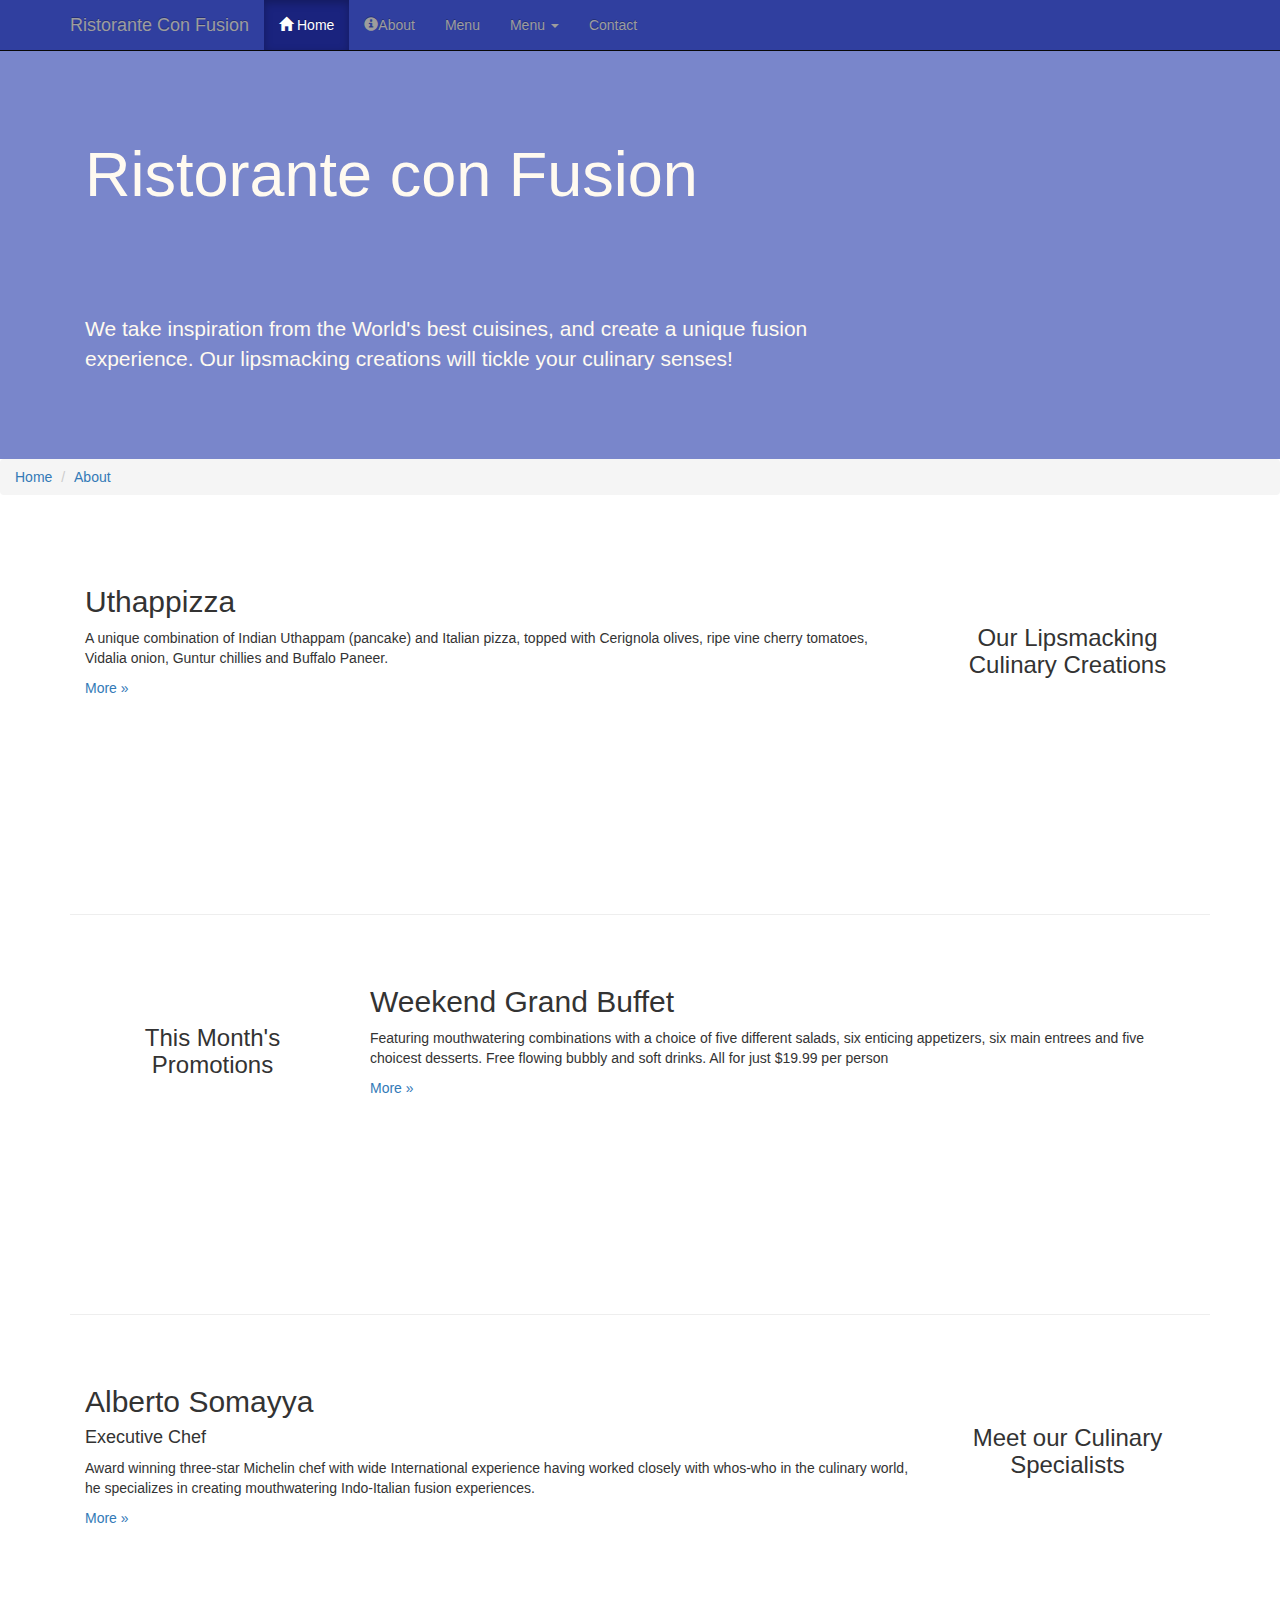
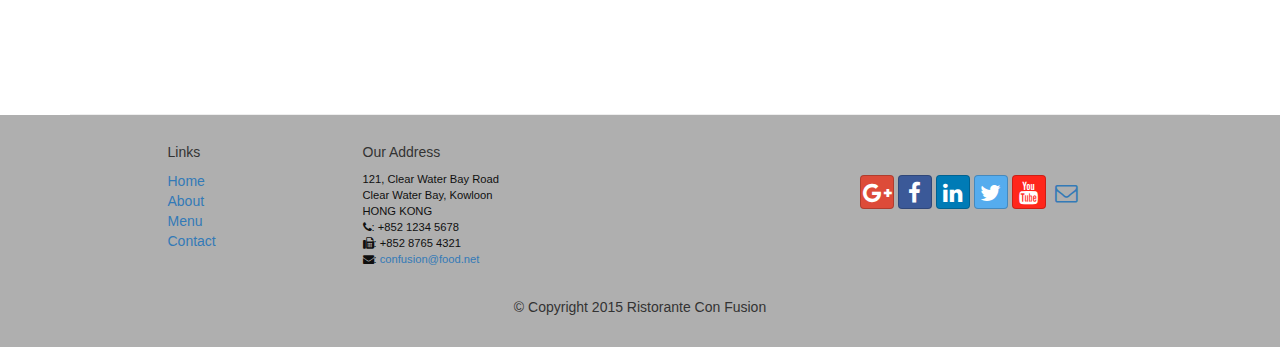
<file: index.html>
<!DOCTYPE html>
<html lang="en">
<head>
    <meta charset="utf-8">
    <meta http-equiv="X-UA-Compatible" content="IE=edge">
    <meta name="viewport" content="width=device-width, initial-scale=1">
    <title>Ristorante Con Fusion</title>
    <link href="css/bootstrap.min.css" rel="stylesheet">
    <link href="css/bootstrap-theme.min.css" rel="stylesheet">
    <link href="font-awesome-4.6.3/css/font-awesome.min.css" rel="stylesheet">
    <link href="bootstrap-social-gh-pages/bootstrap-social.css" rel="stylesheet">
    <link href="stylesheet.css" rel="stylesheet">
</head>
<body>
<nav class="navbar navbar-inverse navbar-fixed-top" role="navigation">
    <div class="container">
        <div class="navbar-header">
            <button type="button" class="navbar-toggle collapsed" data-toggle="collapse" data-target="#navbar" aria-expanded="false" aria-controls="navbar">
                <span class="sr-only">Toggle navigation</span>
                <span class="icon-bar"></span>
                <span class="icon-bar"></span>
                <span class="icon-bar"></span>
            </button>
            <a class="navbar-brand" href="#">Ristorante Con Fusion</a>
        </div>
        <div id="navbar" class="navbar-collapse collapse">
        <ul class="nav navbar-nav">
            <li class="active"><a href="index.html"><span class="glyphicon glyphicon-home"aria-hidden="true"></span> Home</a></li></li>
            <li><a href="aboutUs.html"><span class="glyphicon glyphicon-info-sign"aria-hidden="true"></span>About</a></li>
            <li><a href="#">Menu</a>
            <li class="dropdown">
                <a href="#" class="dropdown-toggle" data-toggle="dropdown" role="button" aria-haspopup="true" aria-expanded="false">Menu <span class="caret"></span></a>
                <ul class="dropdown-menu">
                    <li><a href="#">Appetizers</a></li>
                    <li><a href="#">Main Courses</a></li>
                    <li><a href="#">Desserts</a></li>
                    <li><a href="#">Drinks</a></li>
                    <li role="separator" class="divider"></li>
                    <li class="dropdown-header">Specials</li>
                    <li><a href="#">Lunch Buffet</a></li>
                    <li><a href="#">Weekend Brunch</a></li>
                </ul>
            </li>
            </li>
            <li><a href="#">Contact</a></li>
        </ul>
        </div>
    </div>
</nav>

<header class="jumbotron">
    <!-- Main component for a primary marketing message or call to action -->
    <div class="container">
        <div class="row row-header">
            <div class="col-xs-12 col-sm-8">
                <h1>Ristorante con Fusion</h1>
                <p style="padding:40px;"></p>
                <p>We take inspiration from the World's best cuisines, and create a unique fusion experience. Our
                    lipsmacking creations will tickle your culinary senses!</p>
            </div>
            <div class="col-xs-12 col-sm-4">
            </div>
        </div>
    </div>
</header>
<div>
    <ol class="breadcrumb">
        <li><a href="index.html">Home</a></li>
        <li><a href="aboutUs.html">About</a></li>
    </ol>
</div>
<div class="container">
    <div class="row row-content">
        <div class="col-xs-12 col-sm-3 col-sm-push-9">
            <p style="padding:20px;"></p>
            <h3 align=center>Our Lipsmacking Culinary Creations</h3>
        </div>
        <div class="col-xs-12 col-sm-9 col-sm-pull-3">
            <h2>Uthappizza</h2>
            <p>A unique combination of Indian Uthappam (pancake) and Italian pizza, topped with Cerignola olives, ripe
                vine cherry tomatoes, Vidalia onion, Guntur chillies and Buffalo Paneer.</p>
            <p><a href="#">More &raquo;</a></p>
        </div>
    </div>
    <div class="row row-content">
        <div class="col-xs-12 col-sm-3">
            <p style="padding:20px;"></p>
            <h3 align=center>This Month's Promotions</h3>
        </div>
        <div class="col-xs-12 col-sm-9">
            <h2>Weekend Grand Buffet</h2>
            <p>Featuring mouthwatering combinations with a choice of five different salads, six enticing appetizers, six
                main entrees and five choicest desserts. Free flowing bubbly and soft drinks. All for just $19.99 per
                person </p>
            <p><a href="#">More &raquo;</a></p>
        </div>
    </div>
    <div class="row row-content">
        <div class="col-xs-12 col-sm-3 col-sm-push-9">
            <p style="padding:20px;"></p>
            <h3 align=center>Meet our Culinary Specialists</h3>
        </div>
        <div class="col-xs-12 col-sm-9 col-sm-pull-3">
            <h2>Alberto Somayya</h2>
            <h4>Executive Chef</h4>
            <p>Award winning three-star Michelin chef with wide International experience having worked closely with whos-who in the culinary world, he specializes in creating mouthwatering Indo-Italian fusion experiences. </p>
            <p><a href="#">More &raquo;</a></p>
        </div>
    </div>
</div>
<footer class="row-footer">
    <div class="container">
        <div class="row">
            <div class="col-xs-5 col-xs-offset-1 col-sm-2 col-sm-offset-1">
            <h5>Links</h5>
                <ul class="list-unstyled">
                    <li><a href="#">Home</a></li>
                    <li><a href="#">About</a></li>
                    <li><a href="#">Menu</a></li>
                    <li><a href="#">Contact</a></li>
                </ul>
            </div>
            <div class="col-xs-6 col-sm-5">
                <h5>Our Address</h5>
                <address>
                    121, Clear Water Bay Road<br>
                    Clear Water Bay, Kowloon<br>
                    HONG KONG<br>
                    <i class="fa fa-phone"></i>: +852 1234 5678<br>
                    <i class="fa fa-fax"></i>: +852 8765 4321<br>
                    <i class="fa fa-envelope"></i>:
                    <a href="mailto:confusion@food.net">confusion@food.net</a>
                </address>
            </div>
            <div class="col-xs-6 col-sm-4">
                <div class="nav navbar-nav" style="padding: 40px 10px;">
                    <a class="btn btn-social-icon btn-google" href="http://google.com/+"><i class="fa fa-google-plus"></i></a>
                    <a class="btn btn-social-icon btn-facebook" href="http://www.facebook.com/profile.php?id="><i class="fa fa-facebook"></i></a>
                    <a class="btn btn-social-icon btn-linkedin" href="http://www.linkedin.com/in/"><i class="fa fa-linkedin"></i></a>
                    <a class="btn btn-social-icon btn-twitter" href="http://twitter.com/"><i class="fa fa-twitter"></i></a>
                    <a href="http://youtube.com/" class="btn btn-social-icon btn-youtube" ><i class="fa fa-youtube"></i></a>
                    <a class="btn btn-social-icon" href="mailto:"><i class="fa fa-envelope-o"></i></a>
            </div>
            </div>
            </div>
            <div class="col-xs-12">
                <p style="padding:10px;"></p>
                <p align=center>© Copyright 2015 Ristorante Con Fusion</p>
            </div>
        </div>
    </div>
</footer>
<!--<script src="https://oss.maxcdn.com/html5shiv/3.7.2/html5shiv.min.js"></script>-->
<!--<script src="https://oss.maxcdn.com/respond/1.4.2/respond.min.js"></script>-->
<script src="https://ajax.googleapis.com/ajax/libs/jquery/1.11.3/jquery.min.js"></script>
<script src="js/bootstrap.min.js"></script>
</body>
</html>
</file>
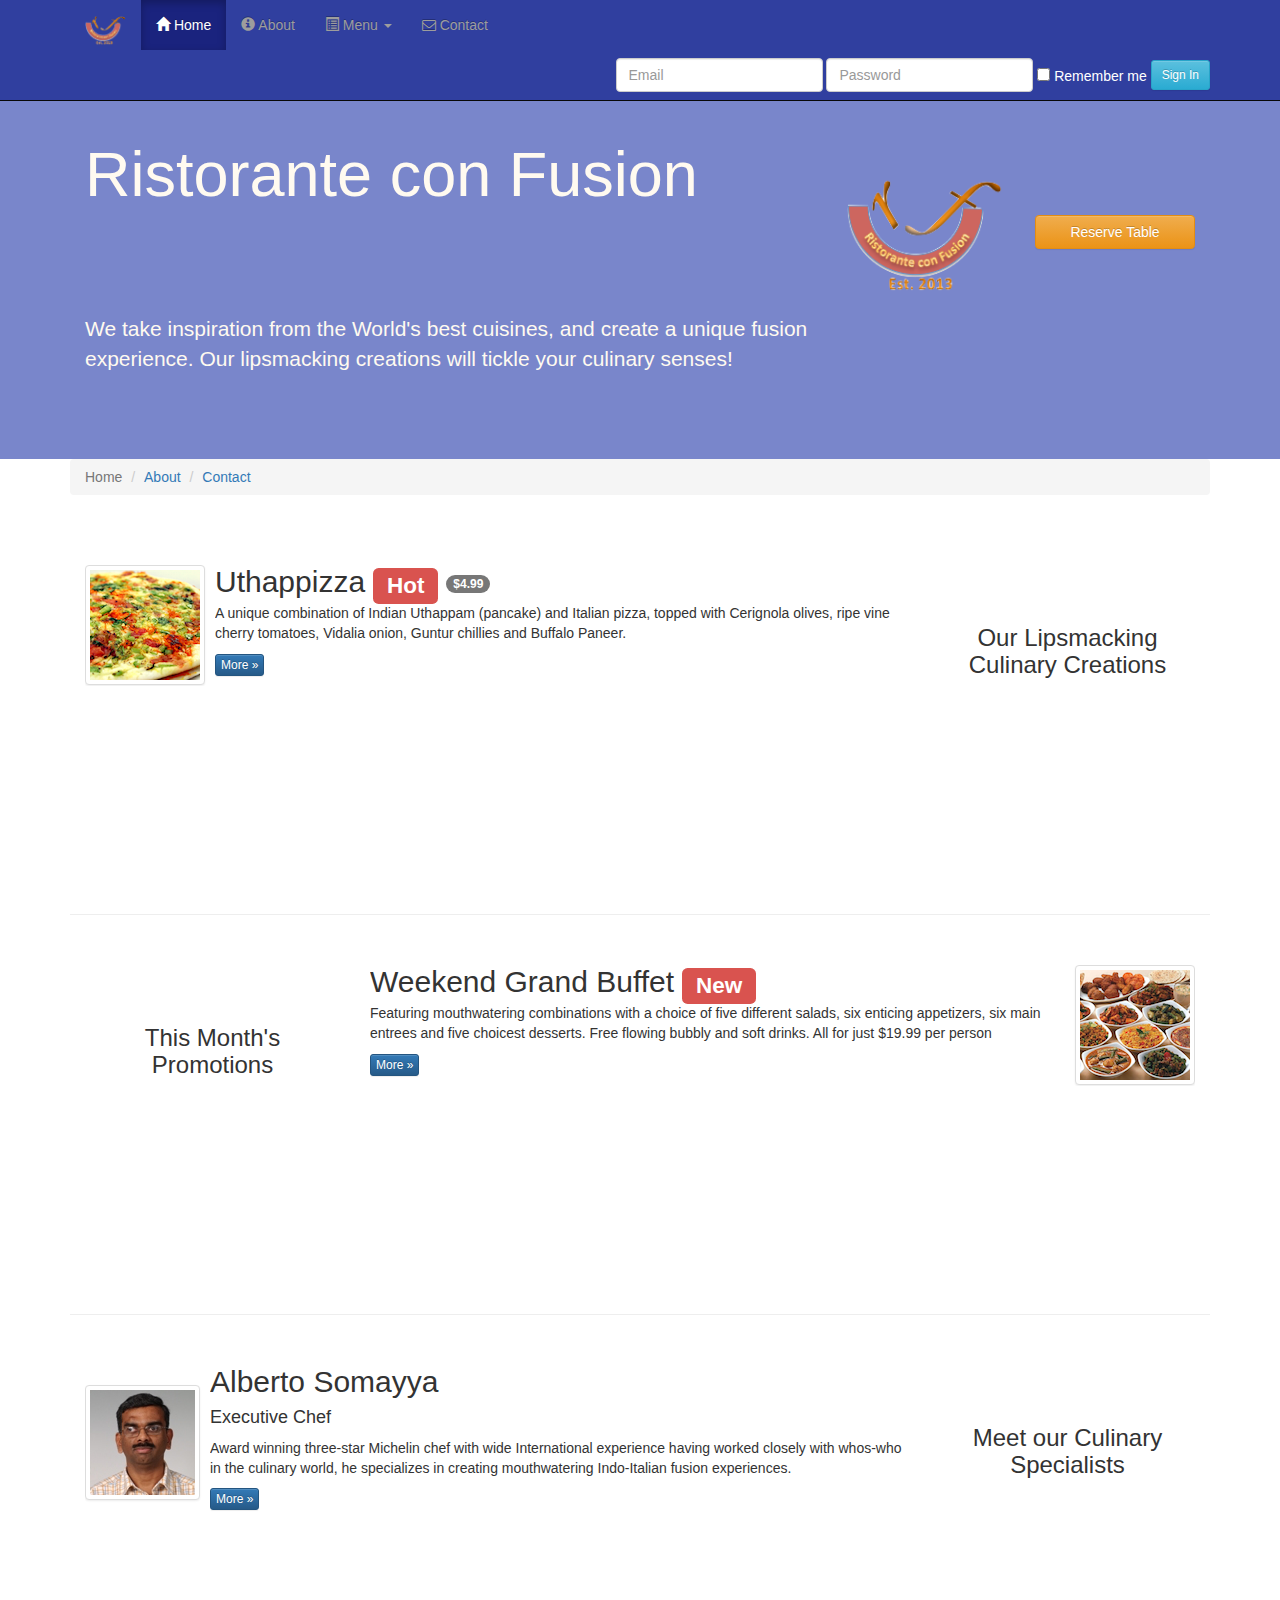
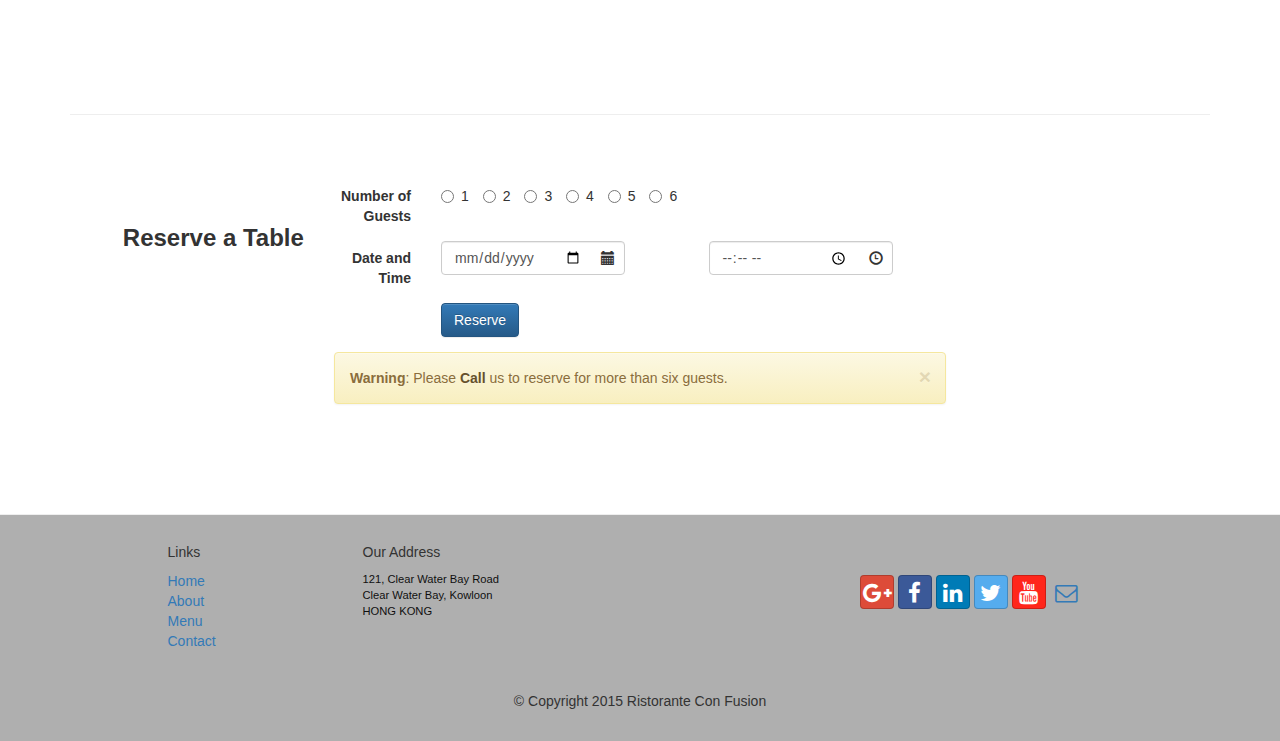
<file: 2/index.html>
<!DOCTYPE html>
<html lang="en">
<head>
    <meta charset="utf-8">
    <meta http-equiv="X-UA-Compatible" content="IE=edge">
    <meta name="viewport" content="width=device-width, initial-scale=1">
    <title>Ristorante Con Fusion</title>
    <link href="css/bootstrap.min.css" rel="stylesheet">
    <link href="css/bootstrap-theme.min.css" rel="stylesheet">
    <link href="font-awesome-4.6.3/css/font-awesome.min.css" rel="stylesheet">
    <link href="bootstrap-social-gh-pages/bootstrap-social.css" rel="stylesheet">
    <link href="stylesheet.css" rel="stylesheet">
</head>
<body>
<nav class="navbar navbar-inverse navbar-fixed-top" role="navigation">
    <div class="container">
        <div class="col-xs-6">
            <div class="navbar-header">
                <button type="button" class="navbar-toggle collapsed" data-toggle="collapse" data-target="#navbar" aria-expanded="false" aria-controls="navbar">
                    <span class="sr-only">Toggle navigation</span>
                    <span class="icon-bar"></span>
                    <span class="icon-bar"></span>
                    <span class="icon-bar"></span>
                </button>
                <a class="navbar-brand" href="#"><img src="img/logo.png" height=30 width=41></a>
            </div>
            <div id="navbar" class="navbar-collapse collapse">
                <ul class="nav navbar-nav">
                    <li class="active"><a href="index.html"><span class="glyphicon glyphicon-home"aria-hidden="true"></span> Home</a></li></li>
                    <li><a href="aboutUs.html"><span class="glyphicon glyphicon-info-sign"aria-hidden="true"></span> About</a></li>
                    <li class="dropdown">
                        <a href="#" class="dropdown-toggle" data-toggle="dropdown" role="button" aria-haspopup="true" aria-expanded="false"><span class="glyphicon glyphicon-list-alt" aria-hidden="true"></span> Menu <span class="caret"></span></a>
                        <ul class="dropdown-menu">
                            <li><a href="#">Appetizers</a></li>
                            <li><a href="#">Main Courses</a></li>
                            <li><a href="#">Desserts</a></li>
                            <li><a href="#">Drinks</a></li>
                            <li role="separator" class="divider"></li>
                            <li class="dropdown-header">Specials</li>
                            <li><a href="#">Lunch Buffet</a></li>
                            <li><a href="#">Weekend Brunch</a></li>
                        </ul>
                    </li>
                    </li>
                    <li><a href="contactus.html"><span class="fa fa-envelope-o"></span> Contact</a></li>
            </div>
        </div>
        </ul>
        <form class="form-inline navbar-right navbar-form">
            <div class="form-group">
                <input type="email" class="form-control" id="inputEmail" placeholder="Email">
                <input type="password" class="form-control" id="inputPassword" placeholder="Password">
                <div class="checkbox">
                    <label class="fa-inverse"><input type="checkbox"> Remember me</label>
                </div>
                <button type="submit" class="btn btn-info btn-sm">Sign In</button>
            </div>
        </form>
    </div>
</nav>
<header class="jumbotron">
    <!-- Main component for a primary marketing message or call to action -->
    <div class="container">
        <div class="row row-header">
            <div class="col-xs-12 col-sm-8">
                <h1>Ristorante con Fusion</h1>
                <p style="padding:40px;"></p>
                <p>We take inspiration from the World's best cuisines, and create a unique fusion experience. Our lipsmacking creations will tickle your culinary senses!</p>
            </div>
            <div class="col-xs-12 col-sm-2">
                <p style="padding:20px;"></p>
                <img src="img/logo.png" class="img-responsive">
            </div>
            <div class="col-xs-12 col-sm-2">
                <p style="padding:40px;"></p>

                <a type="button" class="btn btn-warning btn-block" href="#reserve">
                    Reserve Table</a>
            </div>
        </div>
    </div>
</header>

<div class="container">
    <ol class="breadcrumb">
        <li class="active">Home</li>
        <li><a href="aboutUs.html">About</a></li>
        <li><a href="contactus.html">Contact</a></li>
    </ol>
</div>
<div class="container">
    <div class="row row-content">
        <div class="col-xs-12 col-sm-3 col-sm-push-9">
            <p style="padding:20px;"></p>
            <h3 align=center>Our Lipsmacking Culinary Creations</h3>
        </div>
        <div class="col-xs-12 col-sm-9 col-sm-pull-3">

            <div class="media">
                <div class="media-left media-middle">
                    <a href="#">
                        <img class="media-object img-thumbnail"
                             src="img/uthappizza.png">
                    </a>
                </div>
                <div class="media-body">
                    <h2 class="media-heading">Uthappizza <span class="label label-danger">Hot</span> <span class="badge">$4.99</span></h2>
                    <p>A unique combination of Indian Uthappam (pancake) and
                        Italian pizza, topped with Cerignola olives, ripe vine
                        cherry tomatoes, Vidalia onion, Guntur chillies and
                        Buffalo Paneer.</p>
                    <p><a class="btn btn-primary btn-xs" href="#">More &raquo;</a></p>
                </div>
            </div>

        </div>
    </div>
    <div class="row row-content">
        <div class="col-xs-12 col-sm-3">
            <p style="padding:20px;"></p>
            <h3 align=center>This Month's Promotions</h3>
        </div>
        <div class="col-xs-12 col-sm-9">
            <div class="media">
                <div class="media-body">
                    <h2 class="media-heading">Weekend Grand Buffet <span class="label label-danger">New</span></h2>
                    <p>Featuring mouthwatering combinations with a choice of five different salads, six enticing appetizers, six main entrees and five choicest desserts. Free flowing bubbly and soft drinks. All for just $19.99 per person</p>
                    <p><a class="btn btn-primary btn-xs" href="#">More &raquo;</a></p>
                </div>
                <div class="media-right media-middle">
                    <a href="#">
                        <img class="media-object img-thumbnail"
                             src="img/buffet.png" alt="Weekend Grand Buffet">
                    </a>
                </div>
            </div>
        </div>
    </div>
    <div class="row row-content">
        <div class="col-xs-12 col-sm-3 col-sm-push-9">
            <p style="padding:20px;"></p>
            <h3 align=center>Meet our Culinary Specialists</h3>
        </div>
        <div class="col-xs-12 col-sm-9 col-sm-pull-3">
            <div class="media">
                <div class="media-left media-middle">
                    <a href="#">
                        <img class="media-object img-thumbnail"
                             src="img/alberto.png" alt="Alberto Somayya">
                    </a>
                </div>
                <div class="media-body">
                    <h2 class="media-heading">Alberto Somayya</h2>
                    <h4>Executive Chef</h4>
                    <p>Award winning three-star Michelin chef with wide
                        International experience having worked closely with
                        whos-who in the culinary world, he specializes in
                        creating mouthwatering Indo-Italian fusion experiences.
                    </p>
                    <p><a class="btn btn-primary btn-xs" href="#">More &raquo;</a></p>
                </div>
            </div>

        </div>
    </div>
</div>
<div class="row row-content" id="reserveform">
    <div class="col-xs-6 col-sm-pull-1">
        <p style="padding:20px;"></p>
        <h3 align=center><strong id="reserve">Reserve a Table</strong></h3>
    </div>
    <div class="col-xs-6 col-sm-pull-3" style="padding:14px">
        <form class="form-horizontal" role="form" >
            <div class="form-group">
                <label for="guests" class="col-xs-12 col-sm-2 control-label">Number of Guests  </label>
                <div class="col-xs-12 col-sm-10">
                    <label class="radio-inline"><input type="radio" name="guests" value="1">1</label>
                    <label class="radio-inline"><input type="radio" name="guests" value="2">2</label>
                    <label class="radio-inline"><input type="radio" name="guests" value="3">3</label>
                    <label class="radio-inline"><input type="radio" name="guests" value="4">4</label>
                    <label class="radio-inline"><input type="radio" name="guests" value="5">5</label>
                    <label class="radio-inline"><input type="radio" name="guests" value="6">6</label>
                </div>
            </div>
            <div class="form-group  has-feedback">
                <label for="datetime" class="col-xs-12 col-sm-2 control-label">Date and Time  </label>
                <div class="col-xs-12 col-sm-4">
                    <input type="date" class="form-control" name="date" placeholder="Date">
                    <span class="glyphicon glyphicon-calendar form-control-feedback" aria-hidden="true"></span>
                </div>
                <div class="col-xs-12 col-sm-push-1 col-sm-4">
                    <input type="time" class="form-control" name="time" placeholder="Time">
                    <span class="glyphicon glyphicon-time form-control-feedback" aria-hidden="true"></span>
                </div>
            </div>
            <div class="form-group">
                <div class="col-sm-offset-2 col-sm-10">
                    <button type="submit" class="btn btn-primary">Reserve</button>
                </div>
            </div>

        </form>
        <div class="alert alert-warning alert-dismissible" role="alert" >
            <button type="button" class="close" data-dismiss="alert" aria-label="Close"><span aria-hidden="true">&times;</span></button>
            <strong>Warning</strong>: Please <a href="contactus.html" class="alert-link">Call</a> us to reserve for more than six guests.
        </div>
    </div>
</div>
<footer class="row-footer">
    <div class="container">
        <div class="row">
            <div class="col-xs-5 col-xs-offset-1 col-sm-2 col-sm-offset-1">
            <h5>Links</h5>
                <ul class="list-unstyled">
                    <li><a href="#">Home</a></li>
                    <li><a href="#">About</a></li>
                    <li><a href="#">Menu</a></li>
                    <li><a href="#">Contact</a></li>
                </ul>
            </div>
            <div class="col-xs-6 col-sm-5">
                <h5>Our Address</h5>
                <address>
                    121, Clear Water Bay Road<br>
                    Clear Water Bay, Kowloon<br>
                    HONG KONG<br>
                </address>
            </div>
            <div class="col-xs-6 col-sm-4">
                <div class="nav navbar-nav" style="padding: 40px 10px;">
                    <a class="btn btn-social-icon btn-google" href="http://google.com/+"><i class="fa fa-google-plus"></i></a>
                    <a class="btn btn-social-icon btn-facebook" href="http://www.facebook.com/profile.php?id="><i class="fa fa-facebook"></i></a>
                    <a class="btn btn-social-icon btn-linkedin" href="http://www.linkedin.com/in/"><i class="fa fa-linkedin"></i></a>
                    <a class="btn btn-social-icon btn-twitter" href="http://twitter.com/"><i class="fa fa-twitter"></i></a>
                    <a href="http://youtube.com/" class="btn btn-social-icon btn-youtube" ><i class="fa fa-youtube"></i></a>
                    <a class="btn btn-social-icon" href="mailto:"><i class="fa fa-envelope-o"></i></a>
            </div>
            </div>
            </div>
            <div class="col-xs-12">
                <p style="padding:10px;"></p>
                <p align=center>© Copyright 2015 Ristorante Con Fusion</p>
            </div>
        </div>
    </div>
</footer>
<!--<script src="https://oss.maxcdn.com/html5shiv/3.7.2/html5shiv.min.js"></script>-->
<!--<script src="https://oss.maxcdn.com/respond/1.4.2/respond.min.js"></script>-->
<script src="https://ajax.googleapis.com/ajax/libs/jquery/1.11.3/jquery.min.js"></script>
<script src="js/bootstrap.min.js"></script>
</body>
</html>
</file>
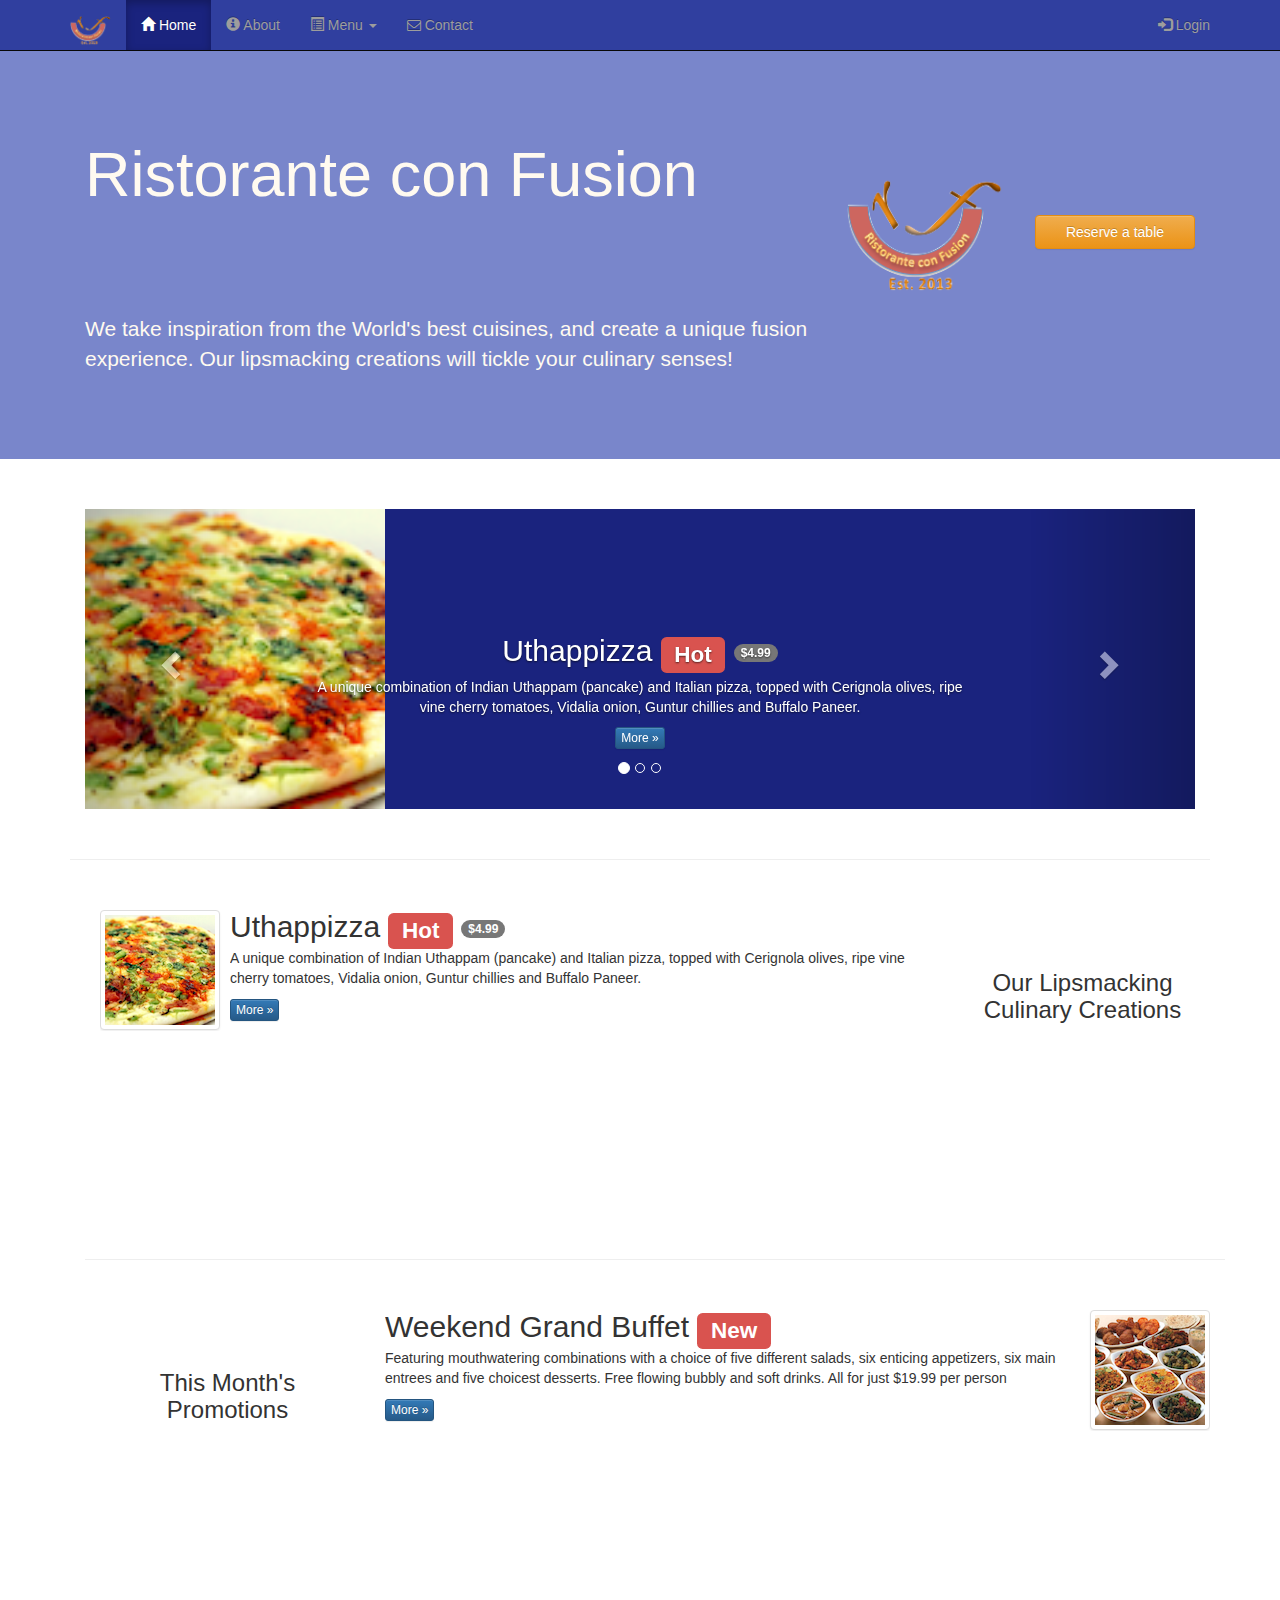
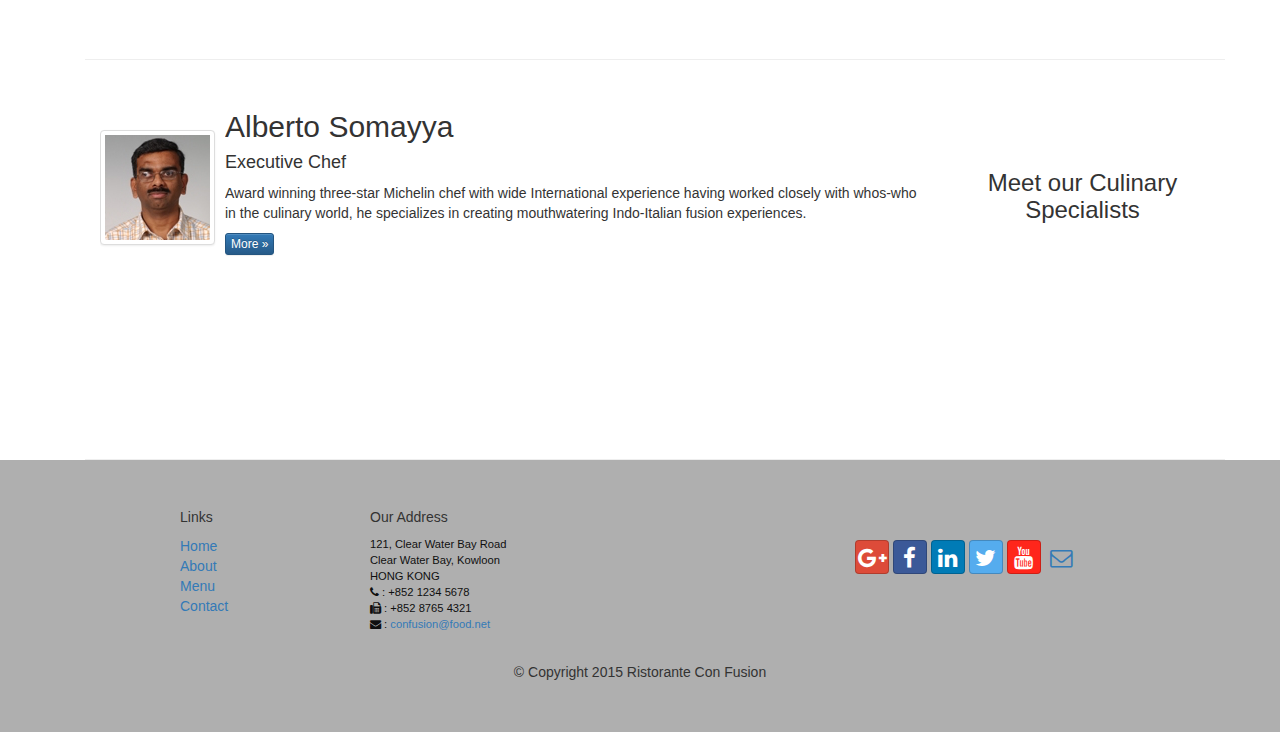
<file: 3/index.html>
<!DOCTYPE html>
<html lang="en">
<head>
    <meta charset="utf-8">
    <meta http-equiv="X-UA-Compatible" content="IE=edge">
    <meta name="viewport" content="width=device-width, initial-scale=1">
    <title>Ristorante Con Fusion</title>
    <link href="css/bootstrap.min.css" rel="stylesheet">
    <link href="css/bootstrap-theme.min.css" rel="stylesheet">
    <link href="font-awesome-4.6.3/css/font-awesome.min.css" rel="stylesheet">
    <link href="bootstrap-social-gh-pages/bootstrap-social.css" rel="stylesheet">
    <link href="stylesheet.css" rel="stylesheet">
</head>
<body>
<nav class="navbar navbar-inverse navbar-fixed-top" role="navigation">
    <div class="container">
        <div class="navbar-header">
            <button type="button" class="navbar-toggle collapsed" data-toggle="collapse" data-target="#navbar" aria-expanded="false" aria-controls="navbar">
                <span class="sr-only">Toggle navigation</span>
                <span class="icon-bar"></span>
                <span class="icon-bar"></span>
                <span class="icon-bar"></span>
            </button>
            <a class="navbar-brand" href="#"><img src="img/logo.png" height=30 width=41></a>
        </div>
        <div id="navbar" class="navbar-collapse collapse ">
            <ul class="nav navbar-nav">
                <li class="active">
                    <a href="#"><span class="glyphicon glyphicon-home" aria-hidden="true"></span> Home</a>
                </li>
                <li>
                    <a href="aboutus.html"><span class="glyphicon glyphicon-info-sign" aria-hidden="true"></span> About</a>
                </li>
                <li class="dropdown">
                    <a href="#" class="dropdown-toggle" data-toggle="dropdown" role="button" aria-haspopup="true" aria-expanded="false">
                        <span class="glyphicon glyphicon-list-alt" aria-hidden="true"></span> Menu <span class="caret"></span></a>
                    <ul class="dropdown-menu">
                        <li><a href="#">Appetizers</a></li>
                        <li><a href="#">Main Courses</a></li>
                        <li><a href="#">Desserts</a></li>
                        <li><a href="#">Drinks</a></li>
                        <li role="separator" class="divider"></li>
                        <li class="dropdown-header">Specials</li>
                        <li><a href="#">Lunch Buffet</a></li>
                        <li><a href="#">Weekend Brunch</a></li>
                    </ul>
                </li>
                <li>
                    <a href="contactus.html"><i class="fa fa-envelope-o"></i> Contact</a>
                </li>
            </ul>
            <ul class="nav navbar-nav navbar-right">
                <li>
                    <a data-toggle="modal" data-target="#loginModal">
                        <span class="glyphicon glyphicon-log-in"></span> Login</a>
                </li>
            </ul>
        </div>

    </div>
</nav>
<div id="loginModal" class="modal fade" role="dialog">
    <div class="modal-dialog">
        <!-- Modal content-->
        <div class="modal-content">
            <div class="modal-header">
                <button type="button" class="close" data-dismiss="modal">&times;</button>
                <h4 class="modal-title">Login </h4>
            </div>
            <div class="modal-body">
                <form class="form-inline" role="form">
                    <div class="form-group">
                        <label class="sr-only" >Email address</label>
                        <input type="email" class="form-control input-sm" placeholder="Email">
                    </div>
                    <div class="form-group">
                        <label class="sr-only" >Password</label>
                        <input type="password" class="form-control" id="pass" placeholder="Password">
                    </div>
                    <div class="checkbox">
                        <label>
                            <input type="checkbox"> Remember Me
                        </label>
                    </div>
                    <button type="submit" class="btn btn-info btn-sm">Sign In</button>
                    <button type="button" class="btn btn-default btn-sm" data-dismiss="modal">Cancel</button>
                </form>
            </div>
        </div>
    </div>
</div>
<div id="reserveModal" class="modal fade" role="dialog">
    <div class="modal-dialog">
        <!-- Modal content-->
        <div class="modal-content">
            <div class="modal-header">
                <button type="button" class="close" data-dismiss="modal">&times;</button>
                <h4 class="modal-title">Reserve Table </h4>
            </div>
            <div class="modal-body">
                <form class="form-horizontal" role="form" >
                    <div class="form-group">
                        <label class="col-xs-12 col-sm-2 control-label">Number of Guests  </label>
                        <div class="col-xs-12 col-sm-10">
                            <label class="radio-inline"><input type="radio" name="guests" value="1">1</label>
                            <label class="radio-inline"><input type="radio" name="guests" value="2">2</label>
                            <label class="radio-inline"><input type="radio" name="guests" value="3">3</label>
                            <label class="radio-inline"><input type="radio" name="guests" value="4">4</label>
                            <label class="radio-inline"><input type="radio" name="guests" value="5">5</label>
                            <label class="radio-inline"><input type="radio" name="guests" value="6">6</label>
                        </div>
                    </div>
                    <div class="form-group">
                        <label class="col-xs-12 col-sm-2 control-label">Section  </label>
                        <div class="col-xs-12 col-sm-10">
                            <div class="btn-group" data-toggle="buttons">
                                <label class="btn btn-warning active">
                                    <input type="radio" name="section" id="non-smoking" autocomplete="off" checked> Non-Smoking
                                </label>
                                <label class="btn btn-danger">
                                    <input type="radio" name="section" id="smoking" autocomplete="on"> Smoking
                                </label>
                            </div>
                        </div>
                    </div>
                    <div class="form-group  has-feedback">
                        <label class="col-xs-12 col-sm-2 control-label">Date and Time  </label>
                        <div class="col-xs-12 col-sm-4">
                            <input type="date" class="form-control" name="date" placeholder="Date">
                            <span class="glyphicon glyphicon-calendar form-control-feedback" aria-hidden="true"></span>
                        </div>
                        <div class="col-xs-12 col-sm-push-1 col-sm-4">
                            <input type="time" class="form-control" name="time" placeholder="Time">
                            <span class="glyphicon glyphicon-time form-control-feedback" aria-hidden="true"></span>
                        </div>
                    </div>
                    <div class="form-group">
                        <div class="col-sm-offset-2 col-sm-10">
                            <a type="submit" class="btn btn-primary" href="mailto:nakistheodorou@gmail.com">Reserve</a>
                            <button type="button" class="btn btn-default btn-sm" data-dismiss="modal">Cancel</button>
                        </div>
                    </div>
                </form>
                <div class="alert alert-warning alert-dismissible" role="alert" >
                    <button type="button" class="close" data-dismiss="alert" aria-label="Close"><span aria-hidden="true">&times;</span></button>
                    <strong>Warning</strong>: Please <a href="tel:+85212345678" class="alert-link">Call</a> us to reserve for more than six guests.
                </div>
            </div>
        </div>
    </div>
</div>
<header class="jumbotron">
    <!-- Main component for a primary marketing message or call to action -->
    <div class="container">
        <div class="row row-header">
            <div class="col-xs-12 col-sm-8">
                <h1>Ristorante con Fusion</h1>
                <p style="padding:40px;"></p>
                <p>We take inspiration from the World's best cuisines, and create a unique fusion experience. Our lipsmacking creations will tickle your culinary senses!</p>
            </div>
            <div class="col-xs-12 col-sm-2">
                <p style="padding:20px;"></p>
                <img src="img/logo.png" class="img-responsive">
            </div>
            <div class="col-xs-12 col-sm-2">
                <p style="padding:40px;"></p>
                 <a type="button" class="btn btn-warning btn-block"
                    title="Or Call us at +852 12345678" data-placement="bottom" data-toggle="modal" data-target="#reserveModal">
                    Reserve a table
                </a>

            </div>
        </div>
    </div>
</header>

<div class="container ">
    <div class="row row-content">
        <div class ="col-xs-12">
            <div id="mycarousel" class="carousel slide" data-ride="carousel">
                <!-- Indicators -->
                <ol class="carousel-indicators">
                    <li data-target="#mycarousel" data-slide-to="0" class="active"></li>
                    <li data-target="#mycarousel" data-slide-to="1"></li>
                    <li data-target="#mycarousel" data-slide-to="2"></li>
                </ol>
                <!-- Wrapper for slides -->
                <div class="carousel-inner" role="listbox">
                    <div class="item active">
                        <img class="img-responsive" src="img/uthappizza.png" alt="Uthappizza">
                        <div class="carousel-caption">
                            <h2>Uthappizza  <span class="label label-danger">Hot</span> <span class="badge">$4.99</span></h2>
                            <p>A unique combination of Indian Uthappam (pancake) and Italian pizza, topped with Cerignola olives, ripe vine cherry tomatoes, Vidalia onion, Guntur chillies and Buffalo Paneer.</p>
                            <p><a class="btn btn-primary btn-xs" href="#">More &raquo;</a></p>
                        </div>
                    </div>
                    <div class="item">
                        <img class="img-responsive" src="img/buffet.png" alt="Weekend Grand Buffet">
                        <div class="carousel-caption">
                            <h2>Weekend Grand Buffet <span class="label label-danger label-xs">New</span></h2>
                            <p>Featuring mouthwatering combinations with a choice of five different salads, six enticing appetizers, six main entrees and five choicest desserts. Free flowing bubbly and soft drinks. All for just $19.99 per person</p>
                            <p><a class="btn btn-primary btn-xs" href="#">More &raquo;</a></p>
                        </div>
                    </div>
                    <div class="item">
                        <img class="img-responsive" src="img/alberto.png" alt="Alberto Somayya">
                        <div class="carousel-caption">
                            <h2>Alberto Somayya</h2>
                            <h4>Executive Chef</h4>
                            <p>Award winning three-star Michelin chef with wide International experience having worked closely with whos-who in the culinary world, he specializes in creating mouthwatering Indo-Italian fusion experiences.
                            </p>
                            <p><a class="btn btn-primary btn-xs" href="#">More &raquo;</a></p>
                        </div>
                    </div>
                </div>
            <!-- Controls -->
            <a class="left carousel-control" href="#mycarousel" role="button" data-slide="prev">
                   <span class="glyphicon glyphicon-chevron-left" aria-hidden="true"></span>
                <span class="sr-only">Previous</span>
            </a>
            <a class="right carousel-control" href="#mycarousel" role="button" data-slide="next">
                   <span class="glyphicon glyphicon-chevron-right" aria-hidden="true"></span>
                <span class="sr-only">Next</span>
            </a>
        </div>
    </div>
</div>
<div class="container">
    <div class="row row-content">
        <div class="col-xs-12 col-sm-3 col-sm-push-9">
            <p style="padding:20px;"></p>
            <h3 align=center>Our Lipsmacking Culinary Creations</h3>
        </div>
        <div class="col-xs-12 col-sm-9 col-sm-pull-3">

            <div class="media">
                <div class="media-left media-middle">
                    <a href="#">
                        <img class="media-object img-thumbnail"
                             src="img/uthappizza.png">
                    </a>
                </div>
                <div class="media-body">
                    <h2 class="media-heading">Uthappizza <span class="label label-danger">Hot</span> <span class="badge">$4.99</span></h2>
                    <p>A unique combination of Indian Uthappam (pancake) and
                        Italian pizza, topped with Cerignola olives, ripe vine
                        cherry tomatoes, Vidalia onion, Guntur chillies and
                        Buffalo Paneer.</p>
                    <p><a class="btn btn-primary btn-xs" href="#">More &raquo;</a></p>
                </div>
            </div>

        </div>
    </div>
    <div class="row row-content">
        <div class="col-xs-12 col-sm-3">
            <p style="padding:20px;"></p>
            <h3 align=center>This Month's Promotions</h3>
        </div>
        <div class="col-xs-12 col-sm-9">
            <div class="media">
                <div class="media-body">
                    <h2 class="media-heading">Weekend Grand Buffet <span class="label label-danger">New</span></h2>
                    <p>Featuring mouthwatering combinations with a choice of five different salads, six enticing appetizers, six main entrees and five choicest desserts. Free flowing bubbly and soft drinks. All for just $19.99 per person</p>
                    <p><a class="btn btn-primary btn-xs" href="#">More &raquo;</a></p>
                </div>
                <div class="media-right media-middle">
                    <a href="#">
                        <img class="media-object img-thumbnail" src="img/buffet.png" alt="Weekend Grand Buffet">
                    </a>
                </div>
            </div>
        </div>
    </div>
    <div class="row row-content">
        <div class="col-xs-12 col-sm-3 col-sm-push-9">
            <p style="padding:20px;"></p>
            <h3 align=center>Meet our Culinary Specialists</h3>
        </div>
        <div class="col-xs-12 col-sm-9 col-sm-pull-3">
            <div class="media">
                <div class="media-left media-middle">
                    <a href="#">
                        <img class="media-object img-thumbnail"
                             src="img/alberto.png" alt="Alberto Somayya">
                    </a>
                </div>
                <div class="media-body">
                    <h2 class="media-heading">Alberto Somayya</h2>
                    <h4>Executive Chef</h4>
                    <p>Award winning three-star Michelin chef with wide
                        International experience having worked closely with
                        whos-who in the culinary world, he specializes in
                        creating mouthwatering Indo-Italian fusion experiences.
                    </p>
                    <p><a class="btn btn-primary btn-xs" href="#">More &raquo;</a></p>
                </div>
            </div>

        </div>
    </div>
</div>
    </div>
    <footer class="row-footer">
        <div class="container">
            <div class="row row-footer">
                <div class="col-xs-5 col-xs-offset-1 col-sm-2 col-sm-offset-1 ">
                    <h5>Links</h5>
                    <ul class="list-unstyled">
                        <li><a href="#">Home</a></li>
                        <li><a href="#">About</a></li>
                        <li><a href="#">Menu</a></li>
                        <li><a href="#">Contact</a></li>
                    </ul>
                </div>
                <div class="col-xs-6 col-sm-5">
                    <h5>Our Address</h5>
                    <address>
                        121, Clear Water Bay Road<br>
                        Clear Water Bay, Kowloon<br>
                        HONG KONG<br>
                        <i class="fa fa-phone"></i> : +852 1234 5678<br>
                        <i class="fa fa-fax"></i> : +852 8765 4321<br>
                        <i class="fa fa-envelope"></i> :
                        <a href="mailto:confusion@food.net">confusion@food.net</a>
                    </address>
                </div>
                <div class="col-xs-12 col-sm-4">
                    <div class="nav navbar-nav" style="padding: 40px 10px;">
                        <a class="btn btn-social-icon btn-google" href="http://google.com/+"><i class="fa fa-google-plus"></i></a>
                        <a class="btn btn-social-icon btn-facebook" href="http://www.facebook.com/profile.php?id="><i class="fa fa-facebook"></i></a>
                        <a class="btn btn-social-icon btn-linkedin" href="http://www.linkedin.com/in/"><i class="fa fa-linkedin"></i></a>
                        <a class="btn btn-social-icon btn-twitter" href="http://twitter.com/"><i class="fa fa-twitter"></i></a>
                        <a class="btn btn-social-icon btn-youtube" href="http://youtube.com/"><i class="fa fa-youtube"></i></a>
                        <a class="btn btn-social-icon" href="mailto:"><i class="fa fa-envelope-o"></i></a>
                    </div>
                </div>
                <div class="col-xs-12">
                    <p style="padding:10px;"></p>
                    <p align=center>© Copyright 2015 Ristorante Con Fusion</p>
                </div>
            </div>
        </div>
    </footer>
    <script src="https://ajax.googleapis.com/ajax/libs/jquery/1.11.3/jquery.min.js"></script>
    <script src="js/bootstrap.min.js"></script>
</body>

</html>
</file>
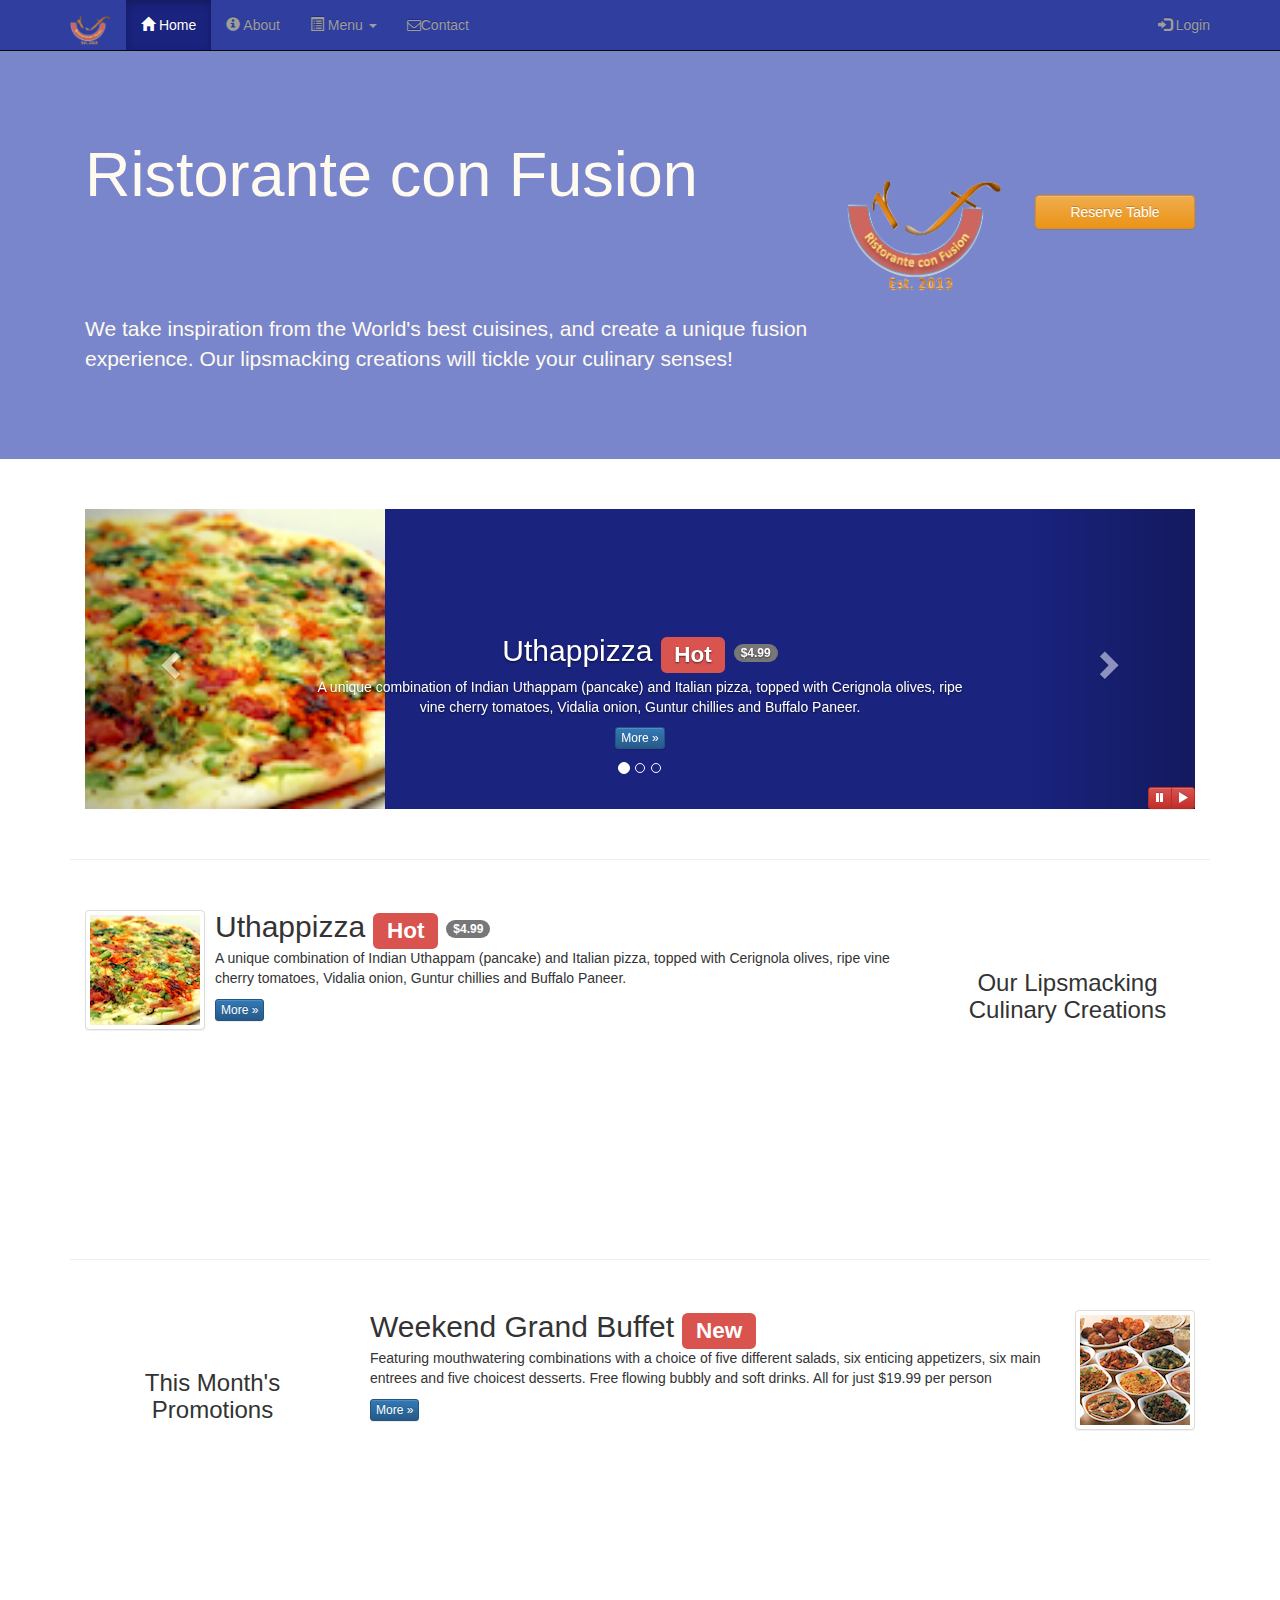
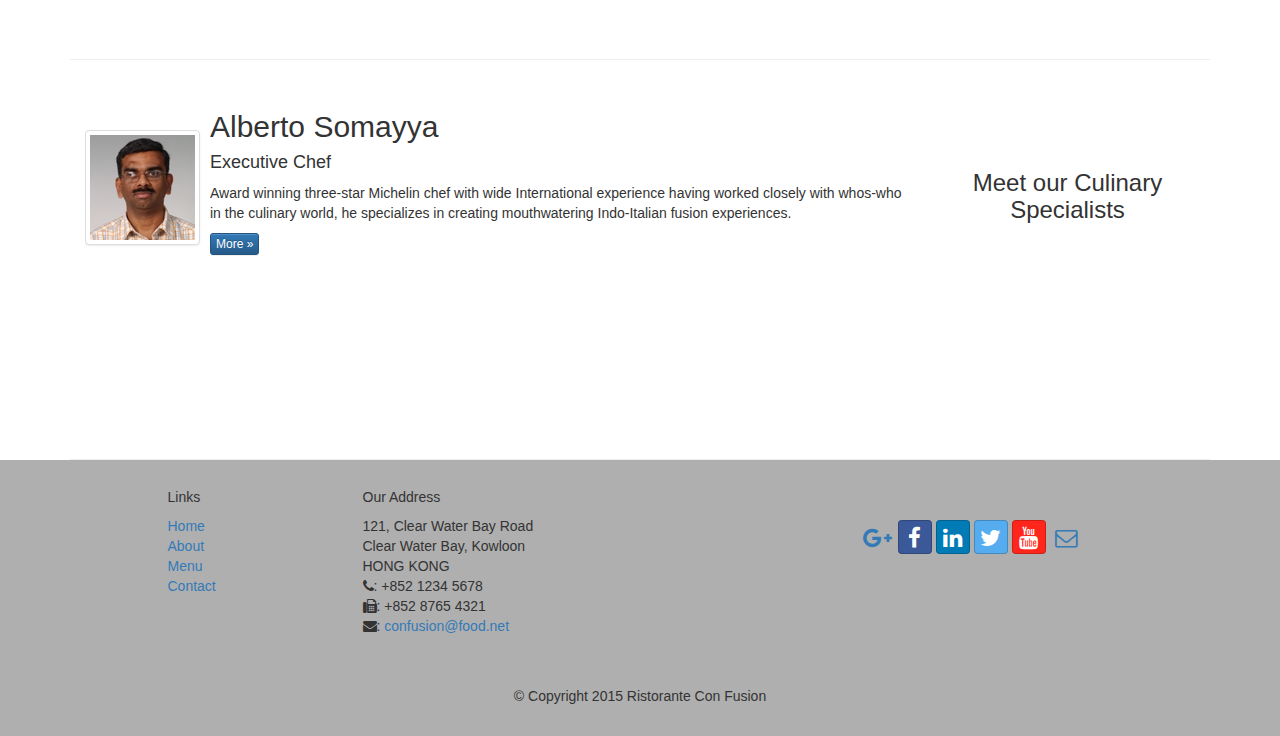
<file: 4/index.html>
<!DOCTYPE html>
<html lang="en">
<head>
    <meta charset="utf-8">
    <meta http-equiv="X-UA-Compatible" content="IE=edge">
    <meta name="viewport" content="width=device-width, initial-scale=1">
    <title>Ristorante Con Fusion</title>
    <link href="bower_components/bootstrap/dist/css/bootstrap.min.css" rel="stylesheet">
    <link href="bower_components/bootstrap/dist/css/bootstrap-theme.min.css" rel="stylesheet">
    <link href="bower_components/font-awesome/css/font-awesome.min.css" rel="stylesheet">
    <link href="bootstrap-social-gh-pages/bootstrap-social.css" rel="stylesheet">
    <link href="css/mystyles-old.css" rel="stylesheet">
    <link href="css/mystyles.less" rel="stylesheet">
</head>
<body>
<div id="loginModal" class="modal fade" role="dialog">
    <div class="modal-dialog">
        <!-- Modal content-->
        <div class="modal-content">
            <div class="modal-header">
                <button type="button" class="close" data-dismiss="modal">&times;</button>
                <h4 class="modal-title">Login </h4>
            </div>
            <div class="modal-body">
                <form class="form-inline">
                    <div class="form-group">
                        <label class="sr-only" for="email">Email Address</label>
                        <input type="email" class="form-control-input-sm" id="email" placeholder="Email">
                    </div>
                    <div class="form-group">
                        <label class="sr-only" for="password">Password</label>
                        <input type="password" class="form-control-input-sm" id="password" placeholder="Password">
                    </div>
                    <div class="checkbox">
                        <label>
                            <input type="checkbox"> Remember me
                        </label>
                    </div>
                    <button type="submit" class="btn btn-info btn-sm">Sign in</button>
                    <button type="button" class="btn btn-default btn-sm"
                            data-dismiss="modal">Cancel</button>
                </form>
            </div>
        </div>
    </div>
</div>

<div id="reserveModal" class="modal fade" role="dialog">
    <div class="modal-dialog">
        <!-- Modal content-->
        <div class="modal-content">
            <div class="modal-header">
                <button type="button" class="close" data-dismiss="modal">&times;</button>
                <h4 class="modal-title">Reserve Table </h4>
            </div>
            <div class="modal-body">
                <form class="form-horizontal">
                    <div class="form-group">
                        <label for="number_of_guests" class="col-sm-2 control-label">Number of Guests</label>
                        <div class="col-sm-7">
                            <div class="radio">
                                <label class="radio-inline"><input type="radio" name="numberofguests" value="1">1</label>
                                <label class="radio-inline"><input type="radio" name="numberofguests" value="2">2</label>
                                <label class="radio-inline"><input type="radio" name="numberofguests" value="3">3</label>
                                <label class="radio-inline"><input type="radio" name="numberofguests" value="4">4</label>
                                <label class="radio-inline"><input type="radio" name="numberofguests" value="5">5</label>
                                <label class="radio-inline"><input type="radio" name="numberofguests" value="6">6</label>
                            </div>
                        </div>
                    </div>
                    <div class="form-group">
                        <label for="section" class="col-sm-2 control-label">Section</label>
                        <div class="col-sm-7">
                            <div class="btn-group" data-toggle="buttons">
                                <label class="btn btn-success active">
                                    <input type="radio" name="section" id="section-non-smoking" autocomplete="off" checked> Non-Smoking
                                </label>
                                <label class="btn btn-danger">
                                    <input type="radio" name="section" id="section-smoking" autocomplete="off"> Smoking
                                </label>
                            </div>
                        </div>
                    </div>
                    <div class="form-group has-feedback">
                        <label for="date_and_time" class="col-sm-2 control-label">Date and Time</label>
                        <div class="col-sm-4">
                            <input type="text" class="form-control" id="inputDate" placeholder="Date">
                            <span class="glyphicon glyphicon-calendar form-control-feedback" aria-hidden="true"></span>
                        </div>
                        <div class="col-sm-4">
                            <input type="text" class="form-control" id="inputTime" placeholder="Time">
                            <span class="glyphicon glyphicon-time form-control-feedback" aria-hidden="true"></span>
                        </div>
                    </div>
                    <div class="form-group">
                        <div class="col-sm-offset-2 col-sm-10">
                            <button type="submit" class="btn btn-primary">Reserve</button>
                            <button type="button" class="btn btn-default btn-sm"
                                    data-dismiss="modal">Cancel</button>
                        </div>
                    </div>
                    <div class="alert alert-warning alert-dismissible" role="alert">
                        <button type="button" class="close" data-dismiss="alert" aria-label="Close">
                            <span aria-hidden="true">&times;</span>
                        </button>
                        <strong>Warning:</strong>:Please <a href="tel:+85212345678" class="alert-link">call</a> us to reserve for more than six guests.
                    </div>
                </form>
            </div>
        </div>
    </div>
</div>

<nav class="navbar navbar-inverse navbar-fixed-top" role="navigation">
    <div class="container">
        <div class="navbar-header">
            <button type="button" class="navbar-toggle collapsed" data-toggle="collapse" data-target="#navbar" aria-expanded="false" aria-controls="navbar">
                <span class="sr-only">Toggle navigation</span>
                <span class="icon-bar"></span>
                <span class="icon-bar"></span>
                <span class="icon-bar"></span>
            </button>
            <a class="navbar-brand" href="#"><img src="img/logo.png" height=30 width=41></a>
        </div>

        <div id="navbar" class="navbar-collapse collapse">
            <ul class="nav navbar-nav">
                <li class="active"><a href="#"><span class="glyphicon glyphicon-home" aria-hidden="true"></span> Home</a></li>
                <li><a href="aboutUs.html"><span class="glyphicon glyphicon-info-sign" aria-hidden="true"></span> About</a></li>
                <li class="dropdown">
                    <a href="contactus.html" class="dropdown-toggle" data-toggle="dropdown"
                       role="button" aria-haspopup="true" aria-expanded="false">
                        <span class="glyphicon glyphicon-list-alt" aria-hidden="true"></span>
                        Menu <span class="caret"></span></a>
                    <ul class="dropdown-menu">
                        <li><a href="#">Appetizers</a></li>
                        <li><a href="#">Main Courses</a></li>
                        <li><a href="#">Desserts</a></li>
                        <li><a href="#">Drinks</a></li>
                        <li role="separator" class="divider"></li>
                        <li class="dropdown-header">Specials</li>
                        <li><a href="#">Lunch Buffet</a></li>
                        <li><a href="#">Weekend Brunch</a></li>
                    </ul>
                </li>
                <li><a href="contactus.html"><i class="fa fa-envelope-o"></i>Contact</a></li>
            </ul>
            <ul class="nav navbar-nav navbar-right">
                <li>
                    <a id="login-link"><span class="glyphicon glyphicon-log-in"></span> Login</a>
                </li>
            </ul>
        </div>
    </div>
</nav>
<header class="jumbotron">
    <div class="container">
        <div class="row row-header">
            <div class="col-xs-12 col-sm-8">
                <h1>Ristorante con Fusion</h1>
                <p style="padding:40px;"></p>
                <p>We take inspiration from the World's best cuisines, and create a unique fusion experience. Our lipsmacking creations will tickle your culinary senses!</p>
            </div>
            <div class="col-xs-12 col-sm-2">
                <p style="padding:20px;"></p>
                <img src="img/logo.png" class="img-responsive">
            </div>
            <div class="col-xs-12 col-sm-2">
                <p style="padding:30px;"></p>
                <a id="reserve-link" type="button" class="btn btn-block btn-warning">
                    Reserve Table</a>
            </div>
        </div>
    </div>
</header>

<div class="container">
    <div class="row row-content">
        <div class="col-xs-12">
            <div id="mycarousel" class="carousel slide" data-ride="carousel">
                <!-- Indicators -->
                <ol class="carousel-indicators">
                    <li data-target="#mycarousel" data-slide-to="0" class="active"></li>
                    <li data-target="#mycarousel" data-slide-to="1"></li>
                    <li data-target="#mycarousel" data-slide-to="2"></li>
                </ol>
                <!-- Wrapper for slides -->
                <div class="carousel-inner" role="listbox">
                    <div class="item active">
                        <img class="img-responsive"
                             src="img/uthappizza.png" alt="Uthappizza">
                        <div class="carousel-caption">
                            <h2>Uthappizza  <span class="label label-danger">Hot</span> <span class="badge">$4.99</span></h2>
                            <p>A unique combination of Indian Uthappam (pancake) and
                                Italian pizza, topped with Cerignola olives, ripe vine
                                cherry tomatoes, Vidalia onion, Guntur chillies and
                                Buffalo Paneer.</p>
                            <p><a class="btn btn-primary btn-xs" href="#">More &raquo;</a></p>
                        </div>
                    </div>
                    <div class="item">
                        <img class="img-responsive"
                             src="img/buffet.png" alt="Weekend Grand Buffet">
                        <div class="carousel-caption">
                            <h2>Weekend Grand Buffet <span class="label label-danger label-xs">New</span></h2>
                            <p>Featuring mouthwatering combinations with a choice of five different salads, six enticing appetizers, six main entrees and five choicest desserts. Free flowing bubbly and soft drinks. All for just $19.99 per person </p>
                            <p><a class="btn btn-primary btn-xs" href="#">More &raquo;</a></p>
                        </div>
                    </div>
                    <div class="item">
                        <img class="img-responsive"
                             src="img/alberto.png" alt="Uthappizza">
                        <div class="carousel-caption">
                            <h2>Alberto Somayya</h2>
                            <h4>Executive Chef</h4>
                            <p>Award winning three-star Michelin chef with wide
                                International experience having worked closely with
                                whos-who in the culinary world, he specializes in
                                creating mouthwatering Indo-Italian fusion experiences.
                            </p>
                            <p><a class="btn btn-primary btn-xs" href="#">More &raquo;</a></p>
                        </div>
                    </div>
                </div>
                <!-- Controls -->
                <a class="left carousel-control" href="#mycarousel" role="button" data-slide="prev">
                    <span class="glyphicon glyphicon-chevron-left" aria-hidden="true"></span>
                    <span class="sr-only">Previous</span>
                </a>
                <a class="right carousel-control" href="#mycarousel" role="button" data-slide="next">
                    <span class="glyphicon glyphicon-chevron-right" aria-hidden="true"></span>
                    <span class="sr-only">Next</span>
                </a>
                <div class="btn-group" id="carouselButtons">
                    <button class="btn btn-danger btn-xs" id="carousel-pause">
                        <span class="glyphicon glyphicon-pause" aria-hidden="true"></span>
                    </button>
                    <button class="btn btn-danger btn-xs" id="carousel-play">
                        <span class="glyphicon glyphicon-play" aria-hidden="true"></span>
                    </button>
                </div>
            </div>
        </div>
    </div>

    <div class="row row-content">
        <div class="col-xs-12 col-sm-3 col-sm-push-9">
            <p style="padding:20px;"></p>
            <h3 align=center>Our Lipsmacking Culinary Creations</h3>
        </div>
        <div class="col-xs-12 col-sm-9 col-sm-pull-3">
            <div class="media">
                <div class="media-left media-middle">
                    <a href="#">
                        <img class="media-object img-thumbnail"
                             src="img/uthappizza.png" alt="Uthappizza">
                    </a>
                </div>
                <div class="media-body">
                    <h2 class="media-heading">Uthappizza <span class="label label-danger">Hot</span> <span class="badge">$4.99</span></h2>
                    <p>A unique combination of Indian Uthappam (pancake) and
                        Italian pizza, topped with Cerignola olives, ripe vine
                        cherry tomatoes, Vidalia onion, Guntur chillies and
                        Buffalo Paneer.</p>
                    <p><a class="btn btn-primary btn-xs" href="#">More &raquo;</a></p>
                </div>
            </div>
        </div>
    </div>

    <div class="row row-content">
        <div class="col-xs-12 col-sm-3">
            <p style="padding:20px;"></p>
            <h3 align=center>This Month's Promotions</h3>
        </div>
        <div class="col-xs-12 col-sm-9">
            <div class="media">
                <div class="media-body">
                    <h2 class="media-heading">Weekend Grand Buffet <span class="label label-danger">New</span></h2>
                    <p>Featuring mouthwatering combinations with a choice of five different salads, six enticing appetizers, six main entrees and five choicest desserts. Free flowing bubbly and soft drinks. All for just $19.99 per person </p>
                    <p><a class="btn btn-primary btn-xs" href="#">More &raquo;</a></p>
                </div>
                <div class="media-right media-middle">
                    <a href="#">
                        <img class="media-object img-thumbnail"
                             src="img/buffet.png" alt="Buffet">
                    </a>
                </div>
            </div>
        </div>
    </div>

    <div class="row row-content">
        <div class="col-xs-12 col-sm-3 col-sm-push-9">
            <p style="padding:20px;"></p>
            <h3 align=center>Meet our Culinary Specialists</h3>
        </div>
        <div class="col-xs-12 col-sm-9 col-sm-pull-3">
            <div class="media">
                <div class="media-left media-middle">
                    <a href="#">
                        <img class="media-object img-thumbnail"
                             src="img/alberto.png" alt="Alberto Somayya">
                    </a>
                </div>
                <div class="media-body">
                    <h2 class="media-heading">Alberto Somayya</h2>
                    <h4>Executive Chef</h4>
                    <p>Award winning three-star Michelin chef with wide
                        International experience having worked closely with
                        whos-who in the culinary world, he specializes in
                        creating mouthwatering Indo-Italian fusion experiences.
                    </p>
                    <p><a class="btn btn-primary btn-xs" href="#">More &raquo;</a></p>
                </div>
            </div>
        </div>
    </div>

</div>

<footer class="row-footer">
    <div class="container">
        <div class="row">
            <div class="col-xs-5 col-xs-offset-1 col-sm-2 col-sm-offset-1">
                <h5>Links</h5>
                <ul class="list-unstyled">
                    <li><a href="#">Home</a></li>
                    <li><a href="#">About</a></li>
                    <li><a href="#">Menu</a></li>
                    <li><a href="#">Contact</a></li>
                </ul>
            </div>
            <div class="col-xs-6 col-sm-5">
                <h5>Our Address</h5>
                <address>
                    121, Clear Water Bay Road<br>
                    Clear Water Bay, Kowloon<br>
                    HONG KONG<br>
                    <i class="fa fa-phone"></i>: +852 1234 5678<br>
                    <i class="fa fa-fax"></i>: +852 8765 4321<br>
                    <i class="fa fa-envelope"></i>:
                    <a href="mailto:confusion@food.net">confusion@food.net</a>
                </address>
            </div>
            <div class="col-xs-12 col-sm-4">
                <div class="nav navbar-nav" style="padding: 40px 10px;">
                    <a class="btn btn-social-icon btn-google-plus" href="http://google.com/+"><i class="fa fa-google-plus"></i></a>
                    <a class="btn btn-social-icon btn-facebook" href="http://www.facebook.com/profile.php?id="><i class="fa fa-facebook"></i></a>
                    <a class="btn btn-social-icon btn-linkedin" href="http://www.linkedin.com/in/"><i class="fa fa-linkedin"></i></a>
                    <a class="btn btn-social-icon btn-twitter" href="http://twitter.com/"><i class="fa fa-twitter"></i></a>
                    <a class="btn btn-social-icon btn-youtube" href="http://youtube.com/"><i class="fa fa-youtube"></i></a>
                    <a class="btn btn-social-icon" href="mailto:"><i class="fa fa-envelope-o"></i></a>
                </div>
            </div>
            <div class="col-xs-12">
                <p style="padding:10px;"></p>
                <p align=center>© Copyright 2015 Ristorante Con Fusion</p>
            </div>
        </div>
    </div>
</footer>

<!-- jQuery (necessary for Bootstrap's JavaScript plugins) -->
<script src="bower_components/jquery/dist/jquery.min.js"></script>
<!-- Include all compiled plugins (below), or include individual files as needed -->
<script src="bower_components/bootstrap/dist/js/bootstrap.min.js"></script>
<script>
    $(document).ready(function(){
        $("#mycarousel").carousel( { interval: 2000 } );
        $("#carousel-pause").click(function(){
            $("#mycarousel").carousel('pause');
        });
        $("#carousel-play").click(function(){
            $("#mycarousel").carousel('cycle');
        });
    });
    $("#login-link").click(function() {
        $("#loginModal").modal('show');
    });
    $("#reserve-link").click(function() {
        $("#reserveModal").modal('show');
    });
</script>
</body>

</html>
</file>
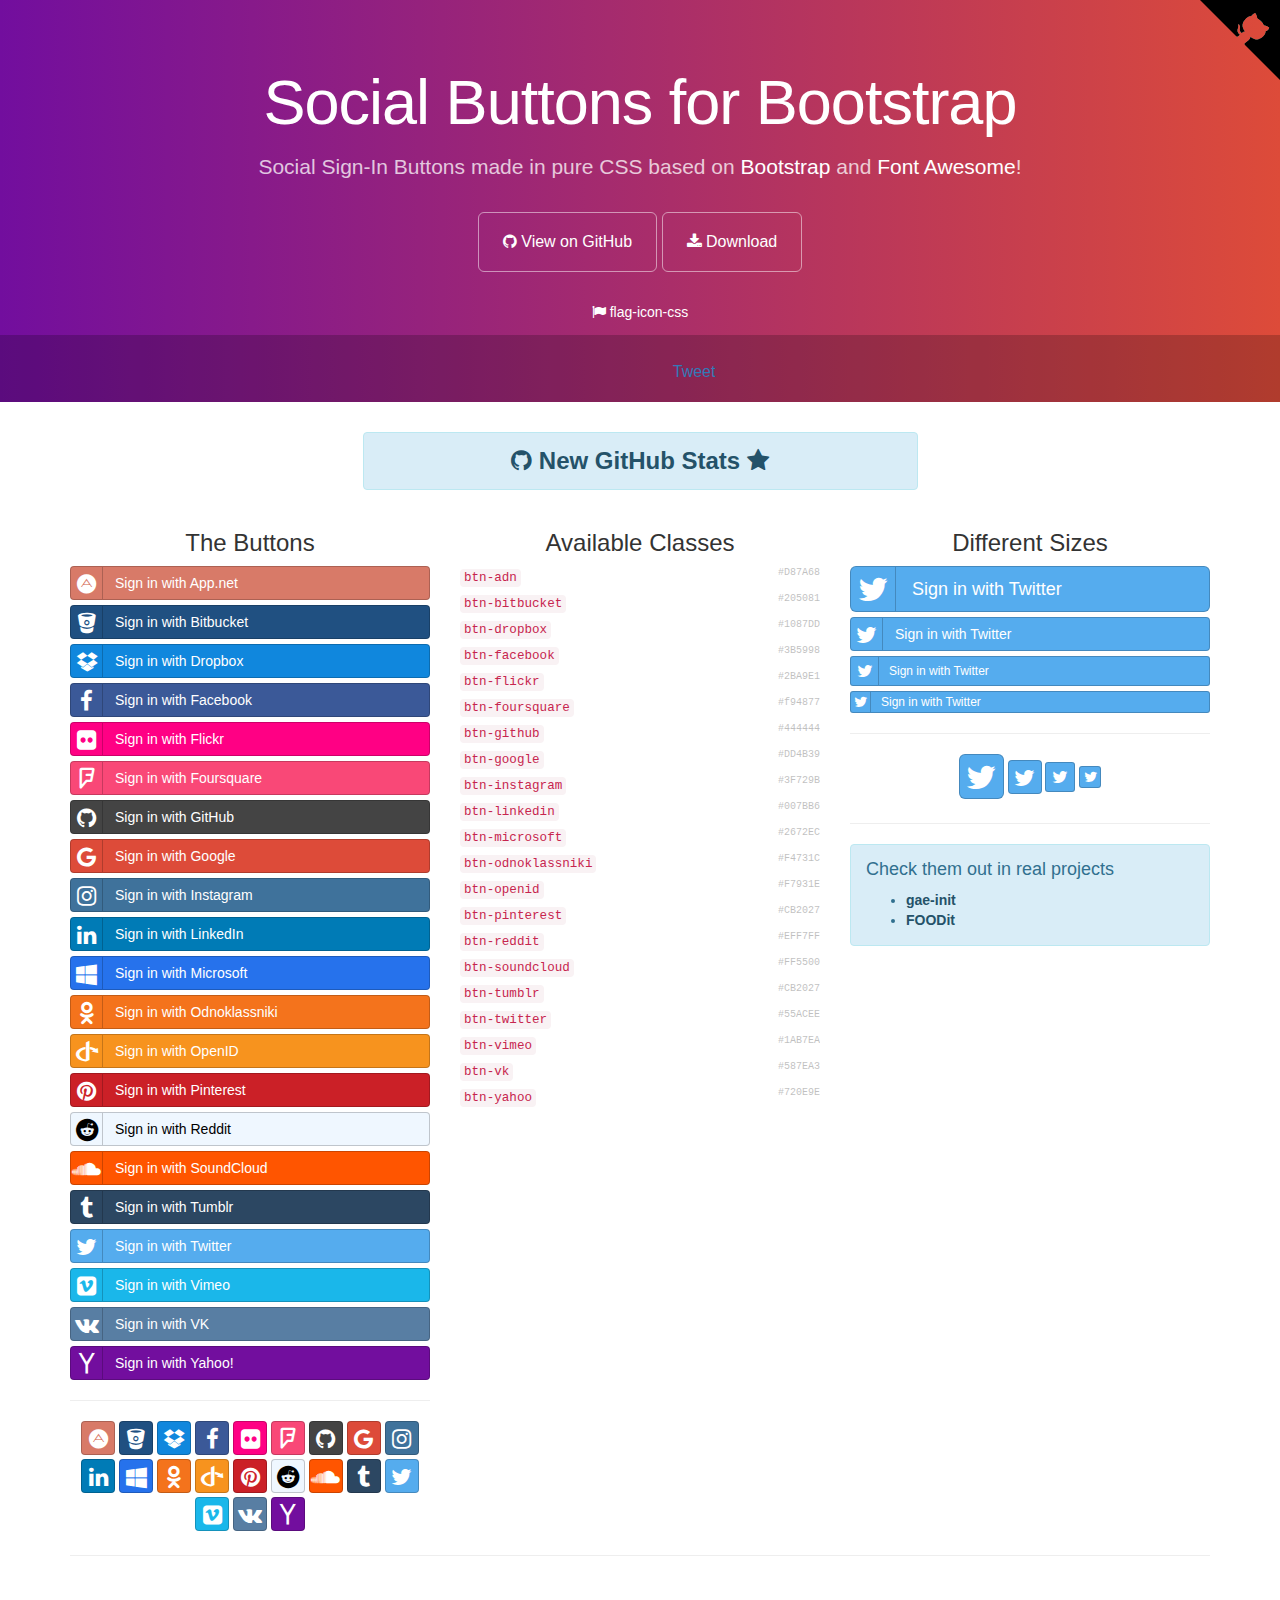
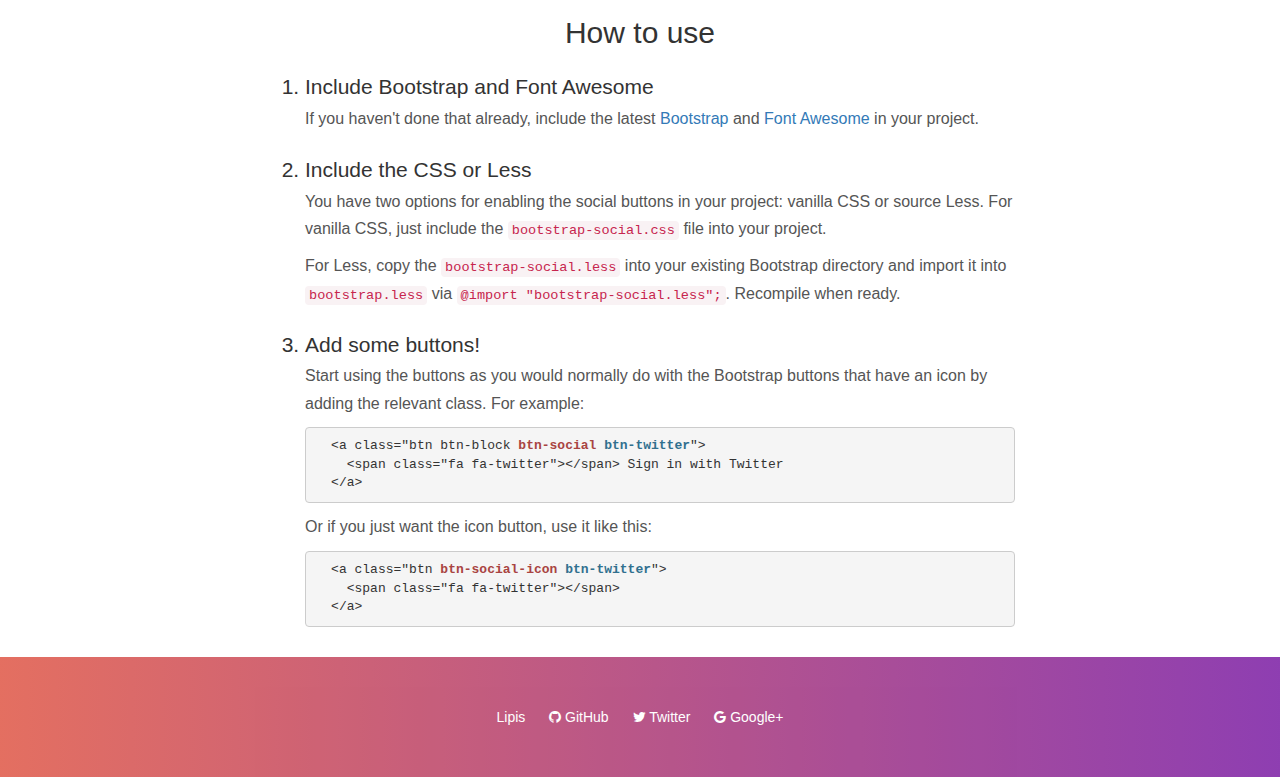
<file: bootstrap-social-gh-pages/index.html>
<!DOCTYPE html>
<html lang="en">
  <head>
    <meta charset="utf-8">
    <meta name="viewport" content="width=device-width, initial-scale=1.0">
    <meta property="og:title" content="Social Buttons for Bootstrap" />
    <meta property="og:description" content="Social Sign-In Buttons made in pure CSS based on Bootstrap and Font Awesome!" />
    <meta property="og:type" content="website" />
    <meta property="og:url" content="http://lipis.github.io/bootstrap-social/" />
    <meta property="og:image" content="http://lipis.github.io/bootstrap-social/assets/img/bootstrap-social.png" />

    <title>Social Buttons for Bootstrap</title>
    <link href="assets/css/bootstrap.css" rel="stylesheet">
    <link href="assets/css/font-awesome.css" rel="stylesheet">
    <link href="assets/css/docs.css" rel="stylesheet" >

    <link href="bootstrap-social.css" rel="stylesheet" >

    <script type="text/javascript">
      var _gaq = _gaq || [];
      _gaq.push(['_setAccount', 'UA-42119746-1']);
      _gaq.push(['_trackPageview']);

      (function() {
        var ga = document.createElement('script'); ga.type = 'text/javascript'; ga.async = true;
        ga.src = ('https:' == document.location.protocol ? 'https://ssl' : 'http://www') + '.google-analytics.com/ga.js';
        var s = document.getElementsByTagName('script')[0]; s.parentNode.insertBefore(ga, s);
      })();
    </script>
  </head>

  <body>
    <div class="jumbotron">
      <div class="container">
        <h1>Social Buttons for Bootstrap</h1>
        <p>
          Social Sign-In Buttons made in pure CSS based on
          <a href="https://getbootstrap.com/">Bootstrap</a> and
          <a href="https://fortawesome.github.io/Font-Awesome/">Font Awesome</a>!
        </p>
        <a href="https://github.com/lipis/bootstrap-social" class="btn btn-outline btn-lg" onclick="_gaq.push(['_trackEvent', 'exit', 'header', 'GitHub']);"><span class="fa fa-github"></span> View on GitHub</a>
        <a href="https://github.com/lipis/bootstrap-social/archive/gh-pages.zip" class="btn btn-outline btn-lg" onclick="_gaq.push(['_trackEvent', 'exit', 'download', 'bootstrap-social']);"><span class="fa fa-download"></span> Download</a>
        <ul class="jumbotron-links">
          <li><a href="http://lipis.github.io/flag-icon-css" onclick="_gaq.push(['_trackEvent', 'exit', 'header', 'flag-icon-css']);"><span class="fa fa-flag"></span> flag-icon-css</a></li>
        </ul>
      </div>
      <div class="bottom">
        <iframe src="https://ghbtns.com/github-btn.html?user=lipis&amp;repo=bootstrap-social&amp;type=watch&amp;count=true" class="social-share"></iframe>
        <a href="https://twitter.com/share" class="social-share twitter-share-button" data-url="http://lipis.github.io/bootstrap-social/" data-text="Social Sign-In Buttons made in pure CSS based on Bootstrap and Font Awesome!" data-via="lipis" data-hashtags="bootstrap css">Tweet</a>
      </div>
    </div>
    <div class="container">
      <div class="row">
        <div class="col-sm-offset-3 col-sm-6">
          <div class="alert alert-info text-center">
            <a class="alert-link h3" href="http://githubstats.lip.is/" onclick="_gaq.push(['_trackEvent', 'exit', 'banner', 'githubstats']);">
              <span class="fa fa-github"></span>
              New GitHub Stats
              <span class="fa fa-star"></span>
            </a>
          </div>
        </div>
      </div>

      <div class="row">
        <div class="col-sm-4 social-buttons">
          <h3 class="text-center">The Buttons</h3>
          <a class="btn btn-block btn-social btn-adn" onclick="_gaq.push(['_trackEvent', 'btn-social', 'click', 'btn-adn']);">
            <span class="fa fa-adn"></span> Sign in with App.net
          </a>
          <a class="btn btn-block btn-social btn-bitbucket" onclick="_gaq.push(['_trackEvent', 'btn-social', 'click', 'btn-bitbucket']);">
            <span class="fa fa-bitbucket"></span> Sign in with Bitbucket
          </a>
          <a class="btn btn-block btn-social btn-dropbox" onclick="_gaq.push(['_trackEvent', 'btn-social', 'click', 'btn-dropbox']);">
            <span class="fa fa-dropbox"></span> Sign in with Dropbox
          </a>
          <a class="btn btn-block btn-social btn-facebook" onclick="_gaq.push(['_trackEvent', 'btn-social', 'click', 'btn-facebook']);">
            <span class="fa fa-facebook"></span> Sign in with Facebook
          </a>
          <a class="btn btn-block btn-social btn-flickr" onclick="_gaq.push(['_trackEvent', 'btn-social', 'click', 'btn-flickr']);">
            <span class="fa fa-flickr"></span> Sign in with Flickr
          </a>
          <a class="btn btn-block btn-social btn-foursquare" onclick="_gaq.push(['_trackEvent', 'btn-social', 'click', 'btn-foursquare']);">
            <span class="fa fa-foursquare"></span> Sign in with Foursquare
          </a>
          <a class="btn btn-block btn-social btn-github" onclick="_gaq.push(['_trackEvent', 'btn-social', 'click', 'btn-github']);">
            <span class="fa fa-github"></span> Sign in with GitHub
          </a>
          <a class="btn btn-block btn-social btn-google" onclick="_gaq.push(['_trackEvent', 'btn-social', 'click', 'btn-google']);">
            <span class="fa fa-google"></span> Sign in with Google
          </a>
          <a class="btn btn-block btn-social btn-instagram" onclick="_gaq.push(['_trackEvent', 'btn-social', 'click', 'btn-instagram']);">
            <span class="fa fa-instagram"></span> Sign in with Instagram
          </a>
          <a class="btn btn-block btn-social btn-linkedin" onclick="_gaq.push(['_trackEvent', 'btn-social', 'click', 'btn-linkedin']);">
            <span class="fa fa-linkedin"></span> Sign in with LinkedIn
          </a>
          <a class="btn btn-block btn-social btn-microsoft" onclick="_gaq.push(['_trackEvent', 'btn-social', 'click', 'btn-microsoft']);">
            <span class="fa fa-windows"></span> Sign in with Microsoft
          </a>
          <a class="btn btn-block btn-social btn-odnoklassniki" onclick="_gaq.push(['_trackEvent', 'btn-social', 'click', 'btn-odnoklassniki']);">
            <span class="fa fa-odnoklassniki"></span> Sign in with Odnoklassniki
          </a>
          <a class="btn btn-block btn-social btn-openid" onclick="_gaq.push(['_trackEvent', 'btn-social', 'click', 'btn-openid']);">
            <span class="fa fa-openid"></span> Sign in with OpenID
          </a>
          <a class="btn btn-block btn-social btn-pinterest" onclick="_gaq.push(['_trackEvent', 'btn-social', 'click', 'btn-pinterest']);">
            <span class="fa fa-pinterest"></span> Sign in with Pinterest
          </a>
          <a class="btn btn-block btn-social btn-reddit" onclick="_gaq.push(['_trackEvent', 'btn-social', 'click', 'btn-reddit']);">
            <span class="fa fa-reddit"></span> Sign in with Reddit
          </a>
          <a class="btn btn-block btn-social btn-soundcloud" onclick="_gaq.push(['_trackEvent', 'btn-social', 'click', 'btn-soundcloud']);">
            <span class="fa fa-soundcloud"></span> Sign in with SoundCloud
          </a>
          <a class="btn btn-block btn-social btn-tumblr" onclick="_gaq.push(['_trackEvent', 'btn-social', 'click', 'btn-tumblr']);">
            <span class="fa fa-tumblr"></span> Sign in with Tumblr
          </a>
          <a class="btn btn-block btn-social btn-twitter" onclick="_gaq.push(['_trackEvent', 'btn-social', 'click', 'btn-twitter']);">
            <span class="fa fa-twitter"></span> Sign in with Twitter
          </a>
          <a class="btn btn-block btn-social btn-vimeo" onclick="_gaq.push(['_trackEvent', 'btn-social', 'click', 'btn-vimeo']);">
            <span class="fa fa-vimeo-square"></span> Sign in with Vimeo
          </a>
          <a class="btn btn-block btn-social btn-vk" onclick="_gaq.push(['_trackEvent', 'btn-social', 'click', 'btn-vk']);">
            <span class="fa fa-vk"></span> Sign in with VK
          </a>
          <a class="btn btn-block btn-social btn-yahoo" onclick="_gaq.push(['_trackEvent', 'btn-social', 'click', 'btn-yahoo']);">
            <span class="fa fa-yahoo"></span> Sign in with Yahoo!
          </a>

          <hr>

          <div class="text-center">
            <a class="btn btn-social-icon btn-adn" onclick="_gaq.push(['_trackEvent', 'btn-social-icon', 'click', 'btn-adn']);"><span class="fa fa-adn"></span></a>
            <a class="btn btn-social-icon btn-bitbucket" onclick="_gaq.push(['_trackEvent', 'btn-social-icon', 'click', 'btn-bitbucket']);"><span class="fa fa-bitbucket"></span></a>
            <a class="btn btn-social-icon btn-dropbox" onclick="_gaq.push(['_trackEvent', 'btn-social-icon', 'click', 'btn-dropbox']);"><span class="fa fa-dropbox"></span></a>
            <a class="btn btn-social-icon btn-facebook" onclick="_gaq.push(['_trackEvent', 'btn-social-icon', 'click', 'btn-facebook']);"><span class="fa fa-facebook"></span></a>
            <a class="btn btn-social-icon btn-flickr" onclick="_gaq.push(['_trackEvent', 'btn-social-icon', 'click', 'btn-flickr']);"><span class="fa fa-flickr"></span></a>
            <a class="btn btn-social-icon btn-foursquare" onclick="_gaq.push(['_trackEvent', 'btn-social-icon', 'click', 'btn-foursquare']);"><span class="fa fa-foursquare"></span></a>
            <a class="btn btn-social-icon btn-github" onclick="_gaq.push(['_trackEvent', 'btn-social-icon', 'click', 'btn-github']);"><span class="fa fa-github"></span></a>
            <a class="btn btn-social-icon btn-google" onclick="_gaq.push(['_trackEvent', 'btn-social-icon', 'click', 'btn-google']);"><span class="fa fa-google"></span></a>
            <a class="btn btn-social-icon btn-instagram" onclick="_gaq.push(['_trackEvent', 'btn-social-icon', 'click', 'btn-instagram']);"><span class="fa fa-instagram"></span></a>
            <a class="btn btn-social-icon btn-linkedin" onclick="_gaq.push(['_trackEvent', 'btn-social-icon', 'click', 'btn-linkedin']);"><span class="fa fa-linkedin"></span></a>
            <a class="btn btn-social-icon btn-microsoft" onclick="_gaq.push(['_trackEvent', 'btn-social-icon', 'click', 'btn-microsoft']);"><span class="fa fa-windows"></span></a>
            <a class="btn btn-social-icon btn-odnoklassniki" onclick="_gaq.push(['_trackEvent', 'btn-social-icon', 'click', 'btn-odnoklassniki']);"><span class="fa fa-odnoklassniki"></span></a>
            <a class="btn btn-social-icon btn-openid" onclick="_gaq.push(['_trackEvent', 'btn-social-icon', 'click', 'btn-openid']);"><span class="fa fa-openid"></span></a>
            <a class="btn btn-social-icon btn-pinterest" onclick="_gaq.push(['_trackEvent', 'btn-social-icon', 'click', 'btn-pinterest']);"><span class="fa fa-pinterest"></span></a>
            <a class="btn btn-social-icon btn-reddit" onclick="_gaq.push(['_trackEvent', 'btn-social-icon', 'click', 'btn-reddit']);"><span class="fa fa-reddit"></span></a>
            <a class="btn btn-social-icon btn-soundcloud" onclick="_gaq.push(['_trackEvent', 'btn-social-icon', 'click', 'btn-soundcloud']);"><span class="fa fa-soundcloud"></span></a>
            <a class="btn btn-social-icon btn-tumblr" onclick="_gaq.push(['_trackEvent', 'btn-social-icon', 'click', 'btn-tumblr']);"><span class="fa fa-tumblr"></span></a>
            <a class="btn btn-social-icon btn-twitter" onclick="_gaq.push(['_trackEvent', 'btn-social-icon', 'click', 'btn-twitter']);"><span class="fa fa-twitter"></span></a>
            <a class="btn btn-social-icon btn-vimeo" onclick="_gaq.push(['_trackEvent', 'btn-social-icon', 'click', 'btn-vimeo']);"><span class="fa fa-vimeo-square"></span></a>
            <a class="btn btn-social-icon btn-vk" onclick="_gaq.push(['_trackEvent', 'btn-social-icon', 'click', 'btn-vk']);"><span class="fa fa-vk"></span></a>
            <a class="btn btn-social-icon btn-yahoo" onclick="_gaq.push(['_trackEvent', 'btn-social-icon', 'click', 'btn-yahoo']);"><span class="fa fa-yahoo"></span></a>
          </div>
        </div>

        <div class="col-sm-4">
          <h3 class="text-center">Available Classes</h3>
          <ul class="social-class list-unstyled">
            <li data-code="adn" data-name="App.net"><code>btn-adn</code> <span class="social-hex">#D87A68</span></li>
            <li data-code="bitbucket" data-name="Bitbucket"><code>btn-bitbucket</code> <span class="social-hex">#205081</span></li>
            <li data-code="dropbox" data-name="Dropbox"><code>btn-dropbox</code> <span class="social-hex">#1087DD</span></li>
            <li data-code="facebook" data-name="Facebook"><code>btn-facebook</code> <span class="social-hex">#3B5998</span></li>
            <li data-code="flickr" data-name="Flickr"><code>btn-flickr</code> <span class="social-hex">#2BA9E1</span></li>
            <li data-code="foursquare" data-name="Foursquare"><code>btn-foursquare</code> <span class="social-hex">#f94877</span></li>
            <li data-code="github" data-name="GitHub"><code>btn-github</code> <span class="social-hex">#444444</span></li>
            <li data-code="google" data-name="Google"><code>btn-google</code> <span class="social-hex">#DD4B39</span></li>
            <li data-code="instagram" data-name="Instagram"><code>btn-instagram</code> <span class="social-hex">#3F729B</span></li>
            <li data-code="linkedin" data-name="LinkedIn"><code>btn-linkedin</code> <span class="social-hex">#007BB6</span></li>
            <li data-code="microsoft" data-icon="windows" data-name="Microsoft"><code>btn-microsoft</code> <span class="social-hex">#2672EC</span></li>
            <li data-code="odnoklassniki" data-name="Odnoklassniki"><code>btn-odnoklassniki</code> <span class="social-hex">#F4731C</span></li>
            <li data-code="openid" data-name="OpenID"><code>btn-openid</code> <span class="social-hex">#F7931E</span></li>
            <li data-code="pinterest" data-name="Pinterest"><code>btn-pinterest</code> <span class="social-hex">#CB2027</span></li>
            <li data-code="reddit" data-name="Reddit"><code>btn-reddit</code> <span class="social-hex">#EFF7FF</span></li>
            <li data-code="soundcloud" data-name="SoundCloud"><code>btn-soundcloud</code> <span class="social-hex">#FF5500</span></li>
            <li data-code="tumblr" data-name="Tumblr"><code>btn-tumblr</code> <span class="social-hex">#CB2027</span></li>
            <li data-code="twitter" data-name="Twitter"><code>btn-twitter</code> <span class="social-hex">#55ACEE</span></li>
            <li data-code="vimeo" data-icon="vimeo-square" data-name="Vimeo"><code>btn-vimeo</code> <span class="social-hex">#1AB7EA</span></li>
            <li data-code="vk" data-name="VK"><code>btn-vk</code> <span class="social-hex">#587EA3</span></li>
            <li data-code="yahoo" data-name="Yahoo!"><code>btn-yahoo</code> <span class="social-hex">#720E9E</span></li>
          </ul>
        </div>
        <div class="col-sm-4">
          <div class="social-sizes">
            <h3 class="text-center">Different Sizes</h3>
            <a class="btn btn-block btn-social btn-lg btn-google" onclick="_gaq.push(['_trackEvent', 'btn-social', 'click', 'btn-lg']);">
              <span class="fa fa-google"></span>
              Sign in with Google
            </a>
            <a class="btn btn-block btn-social btn-google" onclick="_gaq.push(['_trackEvent', 'btn-social', 'click', 'btn-md']);">
              <span class="fa fa-google"></span>
              Sign in with Google
            </a>
            <a class="btn btn-block btn-social btn-sm btn-google" onclick="_gaq.push(['_trackEvent', 'btn-social', 'click', 'btn-sm']);">
              <span class="fa fa-google"></span>
              Sign in with Google
            </a>
            <a class="btn btn-block btn-social btn-xs btn-google" onclick="_gaq.push(['_trackEvent', 'btn-social', 'click', 'btn-xs']);">
              <span class="fa fa-google"></span>
              Sign in with Google
            </a>
            <hr>
            <div class="text-center">
              <a class="btn btn-social-icon btn-lg btn-google" onclick="_gaq.push(['_trackEvent', 'btn-social-icon', 'click', 'btn-lg']);"><span class="fa fa-google"></span></a>
              <a class="btn btn-social-icon btn-google" onclick="_gaq.push(['_trackEvent', 'btn-social-icon', 'click', 'btn-md']);"><span class="fa fa-google"></span></a>
              <a class="btn btn-social-icon btn-sm btn-google" onclick="_gaq.push(['_trackEvent', 'btn-social-icon', 'click', 'btn-sm']);"><span class="fa fa-google"></span></a>
              <a class="btn btn-social-icon btn-xs btn-google" onclick="_gaq.push(['_trackEvent', 'btn-social-icon', 'click', 'btn-xs']);"><span class="fa fa-google"></span></a>
            </div>
          </div>
          <hr>
          <div class="alert alert-info">
            <h4>Check them out in real projects</h4>
            <ul>
              <li><a class="alert-link" href="https://gae-init.appspot.com/signin/" onclick="_gaq.push(['_trackEvent', 'exit', 'body', 'gae-init']);">gae-init</a></li>
              <li><a class="alert-link" href="https://restaurant.app.foodit.com/rms/signin" onclick="_gaq.push(['_trackEvent', 'exit', 'body', 'foodit']);">FOODit</a></li>
            </ul>
          </div>
        </div>
      </div>
      <hr>
    </div>
    <div class="how-to">
      <div class="container">
        <div class="row">
          <div class="col-md-8 col-md-offset-2">
            <h2>How to use</h2>
            <ol>
              <li>
                Include Bootstrap and Font Awesome
                <p>
                  If you haven't done that already, include the latest
                  <a href="http://twitter.github.io/bootstrap/">Bootstrap</a>
                  and <a href="http://fortawesome.github.io/Font-Awesome/">Font Awesome</a> in your project.
                </p>
              </li>
              <li>
                Include the CSS or Less
                <p>
                  You have two options for enabling the social buttons in your project:
                  vanilla CSS or source Less. For vanilla CSS, just include the
                  <code>bootstrap-social.css</code> file into your project.
                </p>
                <p>
                  For Less, copy the <code>bootstrap-social.less</code> into
                  your existing Bootstrap directory and import it into
                  <code>bootstrap.less</code> via
                  <code>@import "bootstrap-social.less";</code>. Recompile when ready.
                </p>
              </li>
              <li>
                Add some buttons!
                <p>
                  Start using the buttons as you would normally do with the
                  Bootstrap buttons that have an icon by adding the relevant
                  class. For example:
                </p>
                <pre>
  &lt;a class=&quot;btn btn-block <strong class="text-danger">btn-social</strong> <strong class="text-info">btn-twitter</strong>&quot;&gt;
    &lt;span class=&quot;fa fa-twitter&quot;&gt;&lt;/span&gt; Sign in with Twitter
  &lt;/a&gt;</pre>
                <p>
                  Or if you just want the icon button, use it like this:
                </p>
                <pre>
  &lt;a class=&quot;btn <strong class="text-danger">btn-social-icon</strong> <strong class="text-info">btn-twitter</strong>&quot;&gt;
    &lt;span class=&quot;fa fa-twitter&quot;&gt;&lt;/span&gt;
  &lt;/a&gt;</pre>
              </li>
            </ol>
          </div>
        </div>
      </div>
    </div>
    <footer>
      <ul class="links">
        <li><a href="https://lip.is" onclick="_gaq.push(['_trackEvent', 'exit', 'footer', 'Lipis']);">Lipis</a></li>
        <li><a href="https://github.com/lipis" onclick="_gaq.push(['_trackEvent', 'exit', 'footer', 'GitHub']);"><span class="fa fa-github"></span> GitHub</a></li>
        <li><a href="https://twitter.com/lipis" onclick="_gaq.push(['_trackEvent', 'exit', 'footer', 'Twitter']);"><span class="fa fa-twitter"></span> Twitter</a></li>
        <li><a href="https://google.com/+PanayiotisLipiridis" onclick="_gaq.push(['_trackEvent', 'exit', 'footer', 'Google+']);"><span class="fa fa-google"></span> Google+</a></li>
      </ul>
    </footer>
    <a href="https://github.com/lipis/bootstrap-social" title="Fork me on GitHub" class="github-corner"><svg width="80" height="80" viewbox="0 0 250 250"><title>Fork me on GitHub</title><path d="M0 0h250v250"></path><path d="M127.4 110c-14.6-9.2-9.4-19.5-9.4-19.5 3-7 1.5-11 1.5-11-1-6.2 3-2 3-2 4 4.7 2 11 2 11-2.2 10.4 5 14.8 9 16.2" fill="currentColor" style="transform-origin:130px 110px" class="octo-arm"></path><path d="M113.2 114.3s3.6 1.6 4.7.6l15-13.7c3-2.4 6-3 8.2-2.7-8-11.2-14-25 3-41 4.7-4.4 10.6-6.4 16.2-6.4.6-1.6 3.6-7.3 11.8-10.7 0 0 4.5 2.7 6.8 16.5 4.3 2.7 8.3 6 12 9.8 3.3 3.5 6.7 8 8.6 12.3 14 3 16.8 8 16.8 8-3.4 8-9.4 11-11.4 11 0 5.8-2.3 11-7.5 15.5-16.4 16-30 9-40 .2 0 3-1 7-5.2 11l-13.3 11c-1 1 .5 5.3.8 5z" fill="currentColor" class="octo-body"></path></svg><style> .github-corner svg{position:absolute;right:0;top:0;mix-blend-mode:darken;color:#ffffff;fill:#000000;}.github-corner:hover .octo-arm{animation:octocat-wave .56s;}@keyframes octocat-wave{0%, 100%{transform:rotate(0);}20%, 60%{transform:rotate(-20deg);}40%, 80%{transform:rotate(10deg);}}</style></a>
    <!-- Some JavaScript that is used only in this demo, not needed for the buttons -->
    <script src="assets/js/jquery.js"></script>
    <script src="assets/js/docs.js"></script>
    <script>
      !function(d,s,id){var js,fjs=d.getElementsByTagName(s)[0],p=/^http:/.test(d.location)?'http':'https';if(!d.getElementById(id)){js=d.createElement(s);js.id=id;js.src=p+'://platform.twitter.com/widgets.js';fjs.parentNode.insertBefore(js,fjs);}}(document, 'script', 'twitter-wjs');
    </script>
  </body>
</html>
</file>
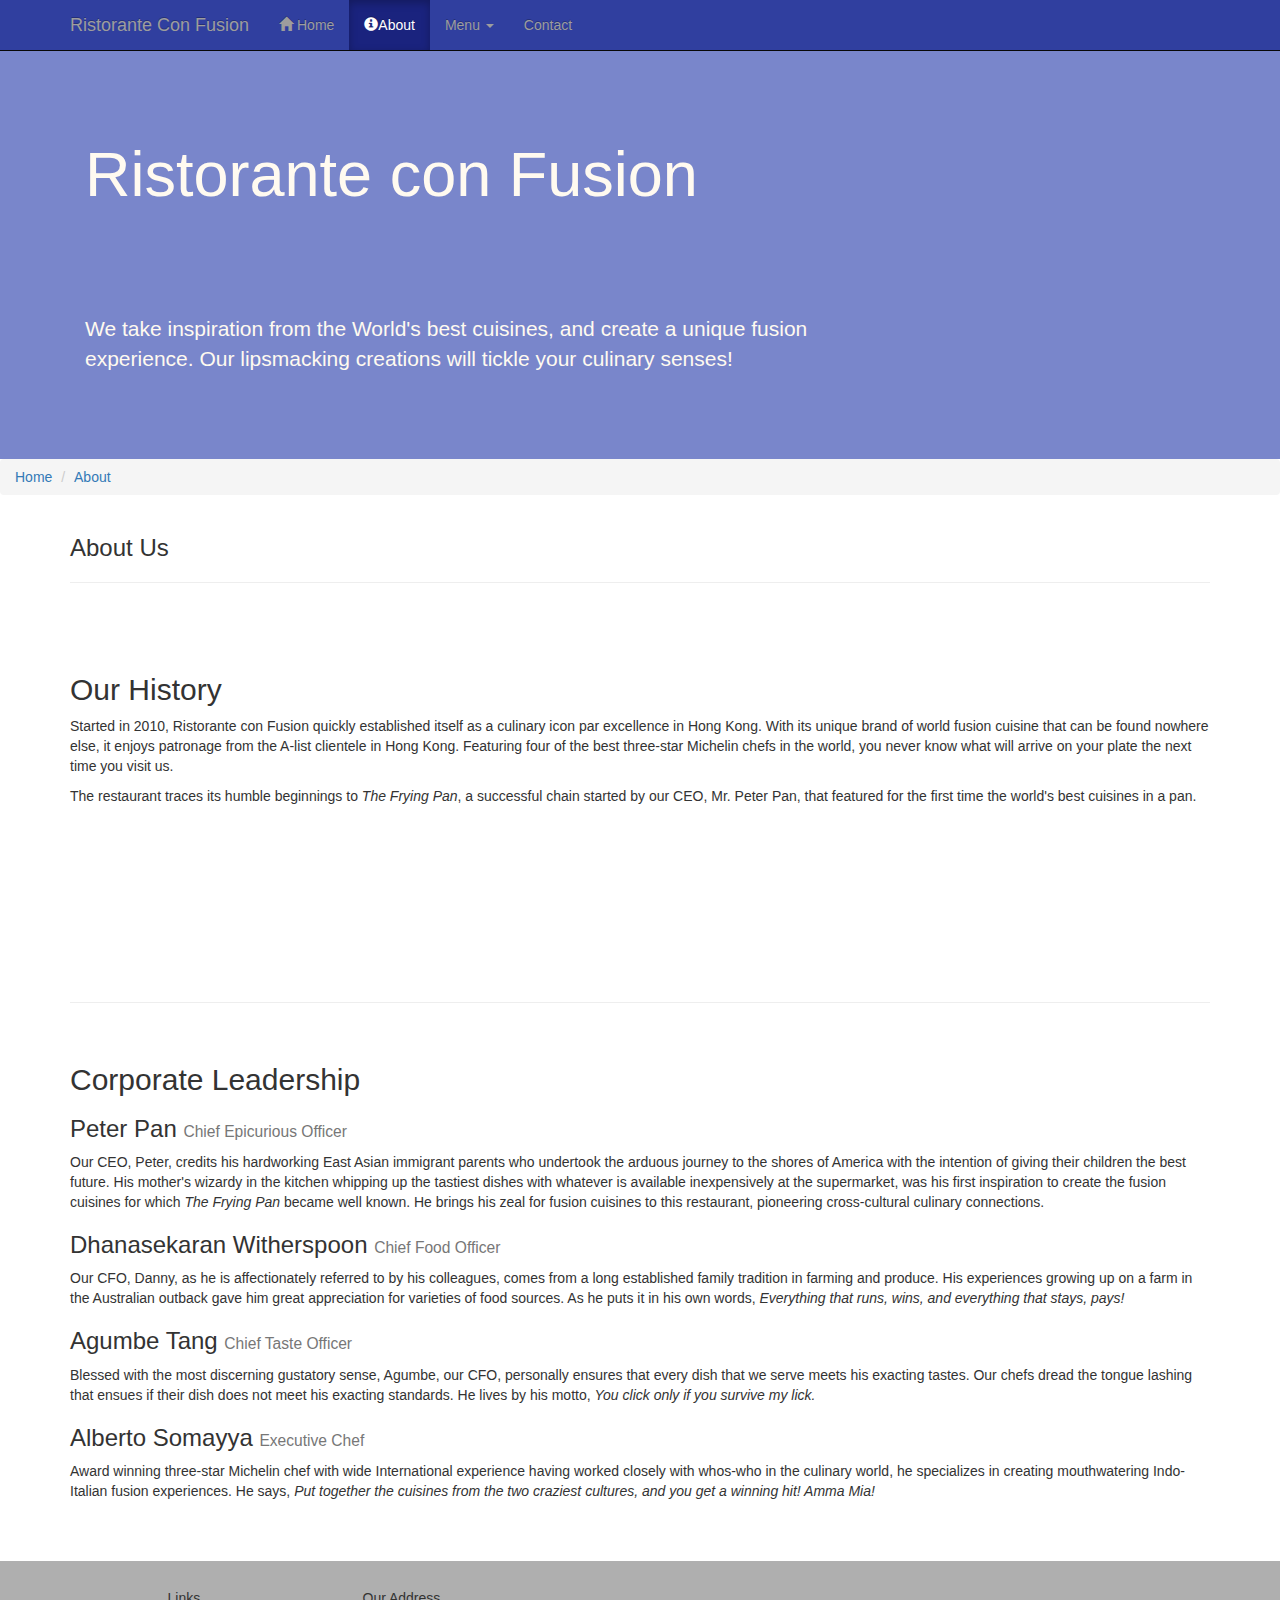
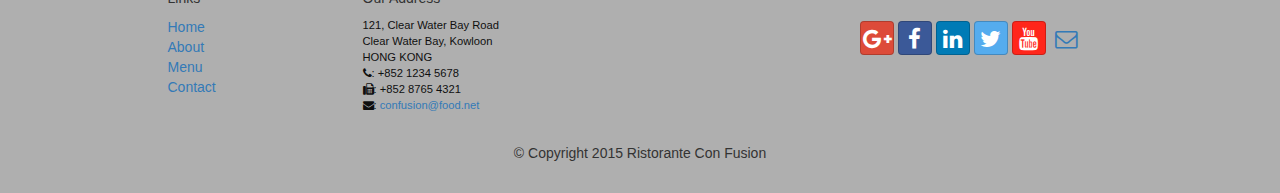
<file: aboutUs.html>
<!DOCTYPE html>
<html lang="en">

<head>
     <meta charset="utf-8">
    <meta http-equiv="X-UA-Compatible" content="IE=edge">
    <meta name="viewport" content="width=device-width, initial-scale=1">
    <!-- The above 3 meta tags *must* come first in the head; any other head 
         content must come *after* these tags -->
    <title>Ristorante Con Fusion: About Us</title>
        <!-- Bootstrap -->
    <link href="css/bootstrap.min.css" rel="stylesheet">
    <link href="css/bootstrap-theme.min.css" rel="stylesheet">
    <link href="font-awesome-4.6.3/css/font-awesome.min.css" rel="stylesheet">
    <link href="bootstrap-social-gh-pages/bootstrap-social.css" rel="stylesheet">
    <link href="stylesheet.css" rel="stylesheet">

    <!-- HTML5 shim and Respond.js for IE8 support of HTML5 elements and media queries -->
    <!-- WARNING: Respond.js doesn't work if you view the page via file:// -->
    <!--[if lt IE 9]>
      <script src="https://oss.maxcdn.com/html5shiv/3.7.2/html5shiv.min.js"></script>
      <script src="https://oss.maxcdn.com/respond/1.4.2/respond.min.js"></script>
    <![endif]-->
</head>
<body>
    <nav class="navbar navbar-inverse navbar-fixed-top" role="navigation">
        <div class="container">
            <div class="navbar-header">
                <button type="button" class="navbar-toggle collapsed" data-toggle="collapse" data-target="#navbar" aria-expanded="false" aria-controls="navbar">
                    <span class="sr-only">Toggle navigation</span>
                    <span class="icon-bar"></span>
                    <span class="icon-bar"></span>
                    <span class="icon-bar"></span>
                </button>
                <a class="navbar-brand" href="#">Ristorante Con Fusion</a>
            </div>
            <div id="navbar" class="navbar-collapse collapse">
                <ul class="nav navbar-nav">
                    <li><a href="index.html"><span class="glyphicon glyphicon-home"
                         aria-hidden="true"></span> Home</a></li>
                    <li class="active"><a href="aboutUs.html"><span class="glyphicon glyphicon-info-sign"
                                          aria-hidden="true"></span>About</a></li>
                    <li class="dropdown">
                        <a href="#" class="dropdown-toggle" data-toggle="dropdown"
                         role="button" aria-haspopup="true" aria-expanded="false">
                         Menu <span class="caret"></span></a>
                        <ul class="dropdown-menu">
                            <li><a href="#">Appetizers</a></li>
                            <li><a href="#">Main Courses</a></li>
                            <li><a href="#">Desserts</a></li>
                            <li><a href="#">Drinks</a></li>
                            <li role="separator" class="divider"></li>
                            <li class="dropdown-header">Specials</li>
                            <li><a href="#">Lunch Buffet</a></li>
                            <li><a href="#">Weekend Brunch</a></li>
                        </ul>
                    </li>
                    <li><a href="#">Contact</a></li>
                </ul>
            </div>
        </div>
    </nav>  
    <header class="jumbotron">

        <!-- Main component for a primary marketing message or call to action -->

        <div class="container">
            <div class="row row-header">
                <div class="col-xs-12 col-sm-8">
                    <h1>Ristorante con Fusion</h1>
                    <p style="padding:40px;"></p>
                    <p>We take inspiration from the World's best cuisines, and create a unique fusion experience. Our lipsmacking creations will tickle your culinary senses!</p>
                </div>
                <div class="col-xs-12 col-sm-4">
                </div>
            </div>
        </div>
    </header>

    <div>
        <div>
            <div>
                <ol class="breadcrumb">
                    <li><a href="index.html">Home</a></li>
                    <li><a href="aboutUs.html">About</a></li>
                </ol>
            </div>
            <div class="container">
               <h3>About Us</h3>
               <hr>
        <div>
            <div class="row row-content">
                <h2>Our History</h2>
                <p>Started in 2010, Ristorante con Fusion quickly established itself as a culinary icon par excellence in Hong Kong. With its unique brand of world fusion cuisine that can be found nowhere else, it enjoys patronage from the A-list clientele in Hong Kong.  Featuring four of the best three-star Michelin chefs in the world, you never know what will arrive on your plate the next time you visit us.</p>
                <p>The restaurant traces its humble beginnings to <em>The Frying Pan</em>, a successful chain started by our CEO, Mr. Peter Pan, that featured for the first time the world's best cuisines in a pan.</p>
            </div>
            <div>
                <p style="padding:20px;"></p>
            </div>
        </div>


        <div>
            <div>
                <h2>Corporate Leadership</h2>
                <h3>Peter Pan <small>Chief Epicurious Officer</small></h3>
                <p>Our CEO, Peter, credits his hardworking East Asian immigrant parents who undertook the arduous journey to the shores of America with the intention of giving their children the best future. His mother's wizardy in the kitchen whipping up the tastiest dishes with whatever is available inexpensively at the supermarket, was his first inspiration to create the fusion cuisines for which <em>The Frying Pan</em> became well known. He brings his zeal for fusion cuisines to this restaurant, pioneering cross-cultural culinary connections.</p>
                <h3>Dhanasekaran Witherspoon <small>Chief Food Officer</small></h3>
                <p>Our CFO, Danny, as he is affectionately referred to by his colleagues, comes from a long established family tradition in farming and produce. His experiences growing up on a farm in the Australian outback gave him great appreciation for varieties of food sources. As he puts it in his own words, <em>Everything that runs, wins, and everything that stays, pays!</em></p>
                <h3>Agumbe Tang <small>Chief Taste Officer</small></h3>
                <p>Blessed with the most discerning gustatory sense, Agumbe, our CFO, personally ensures that every dish that we serve meets his exacting tastes. Our chefs dread the tongue lashing that ensues if their dish does not meet his exacting standards. He lives by his motto, <em>You click only if you survive my lick.</em></p>
                <h3>Alberto Somayya <small>Executive Chef</small></h3>
                <p>Award winning three-star Michelin chef with wide International experience having worked closely with whos-who in the culinary world, he specializes in creating mouthwatering Indo-Italian fusion experiences. He says, <em>Put together the cuisines from the two craziest cultures, and you get a winning hit! Amma Mia!</em></p>
            </div>
             <div>
                <p style="padding:20px;"></p>
            </div>
       </div>

    </div>

    <footer class="row-footer">
        <div class="container">
            <div class="row">             
                <div class="col-xs-5 col-xs-offset-1 col-sm-2 col-sm-offset-1">
                    <h5>Links</h5>
                    <ul class="list-unstyled">
                        <li><a href="#">Home</a></li>
                        <li><a href="#">About</a></li>
                        <li><a href="#">Menu</a></li>
                        <li><a href="#">Contact</a></li>
                    </ul>
                </div>
                <div class="col-xs-6 col-sm-5">
                    <h5>Our Address</h5>
                    <address>
		              121, Clear Water Bay Road<br>
		              Clear Water Bay, Kowloon<br>
		              HONG KONG<br>
		              <i class="fa fa-phone"></i>: +852 1234 5678<br>
		              <i class="fa fa-fax"></i>: +852 8765 4321<br>
		              <i class="fa fa-envelope"></i>: 
                        <a href="mailto:confusion@food.net">confusion@food.net</a>
		           </address>
                </div>
                <div class="col-xs-12 col-sm-4">
                    <div class="nav navbar-nav" style="padding: 40px 10px;">
                        <a class="btn btn-social-icon btn-google" href="http://google.com/+"><i class="fa fa-google-plus"></i></a>
                        <a class="btn btn-social-icon btn-facebook" href="http://www.facebook.com/profile.php?id="><i class="fa fa-facebook"></i></a>
                        <a class="btn btn-social-icon btn-linkedin" href="http://www.linkedin.com/in/"><i class="fa fa-linkedin"></i></a>
                        <a class="btn btn-social-icon btn-twitter" href="http://twitter.com/"><i class="fa fa-twitter"></i></a>
                        <a href="http://youtube.com/" class="btn btn-social-icon btn-youtube" ><i class="fa fa-youtube"></i></a>
                        <a class="btn btn-social-icon" href="mailto:"><i class="fa fa-envelope-o"></i></a>
                    </div>
                </div>
                <div class="col-xs-12">
                    <p style="padding:10px;"></p>
                    <p align=center>© Copyright 2015 Ristorante Con Fusion</p>
                </div>
            </div>
        </div>
        </div>
    </footer>
    <!-- jQuery (necessary for Bootstrap's JavaScript plugins) -->
    <script src="https://ajax.googleapis.com/ajax/libs/jquery/1.11.3/jquery.min.js"></script>
    <!-- Include all compiled plugins (below), or include individual files as needed -->
    <script src="js/bootstrap.min.js"></script>
</body>

</html>
</file>
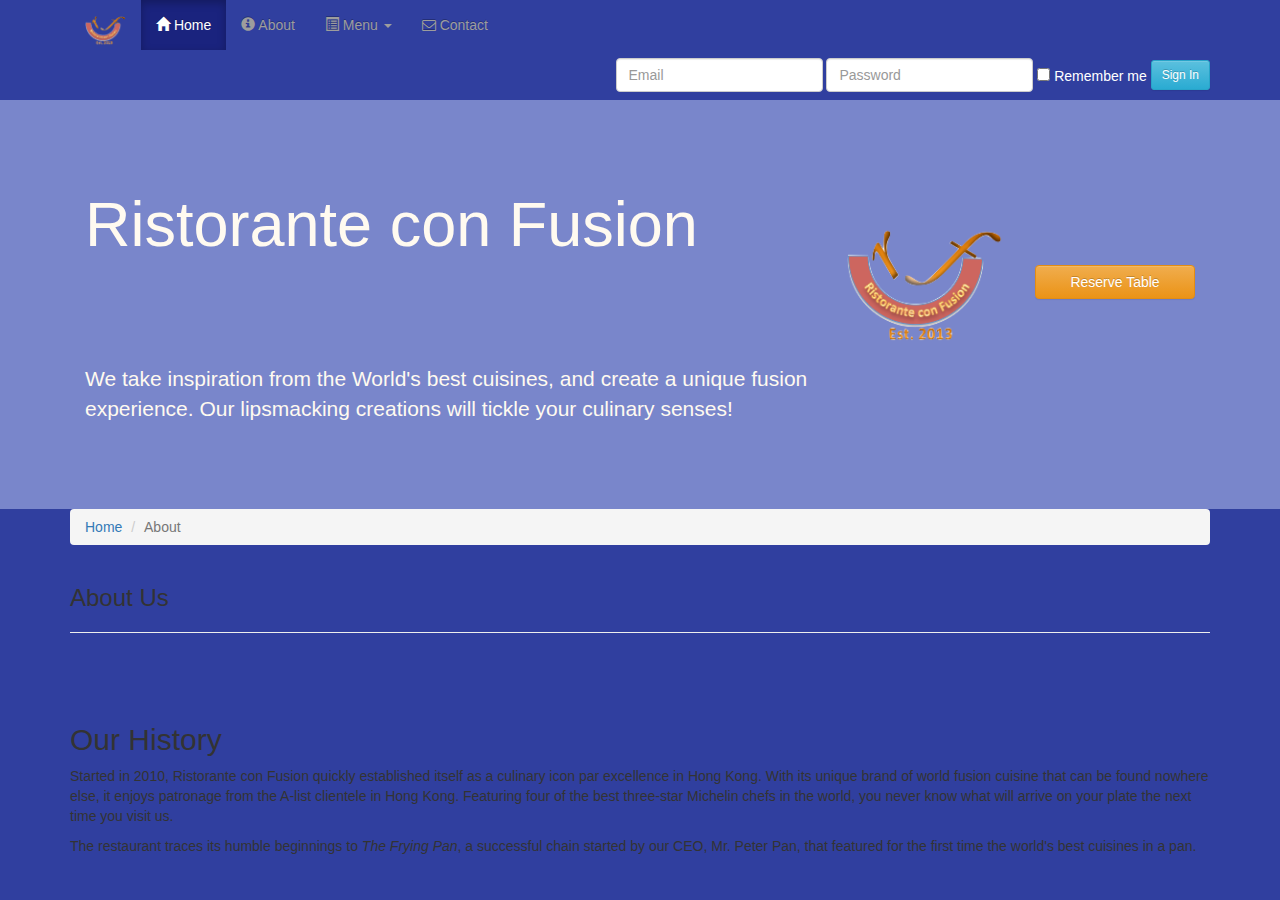
<file: 2/aboutUs.html>
<!DOCTYPE html>
<html lang="en">

<head>
     <meta charset="utf-8">
    <meta http-equiv="X-UA-Compatible" content="IE=edge">
    <meta name="viewport" content="width=device-width, initial-scale=1">
    <!-- The above 3 meta tags *must* come first in the head; any other head 
         content must come *after* these tags -->
    <title>Ristorante Con Fusion: About Us</title>
        <!-- Bootstrap -->
    <link href="css/bootstrap.min.css" rel="stylesheet">
    <link href="css/bootstrap-theme.min.css" rel="stylesheet">
    <link href="font-awesome-4.6.3/css/font-awesome.min.css" rel="stylesheet">
    <link href="bootstrap-social-gh-pages/bootstrap-social.css" rel="stylesheet">
    <link href="stylesheet.css" rel="stylesheet">

    <!-- HTML5 shim and Respond.js for IE8 support of HTML5 elements and media queries -->
    <!-- WARNING: Respond.js doesn't work if you view the page via file:// -->
    <!--[if lt IE 9]>
      <script src="https://oss.maxcdn.com/html5shiv/3.7.2/html5shiv.min.js"></script>
      <script src="https://oss.maxcdn.com/respond/1.4.2/respond.min.js"></script>
    <![endif]-->
</head>
<bo<nav class="navbar navbar-inverse navbar-fixed-top" role="navigation">
    <div class="container">
        <div class="col-xs-6">
            <div class="navbar-header">
                <button type="button" class="navbar-toggle collapsed" data-toggle="collapse" data-target="#navbar" aria-expanded="false" aria-controls="navbar">
                    <span class="sr-only">Toggle navigation</span>
                    <span class="icon-bar"></span>
                    <span class="icon-bar"></span>
                    <span class="icon-bar"></span>
                </button>
                <a class="navbar-brand" href="#"><img src="img/logo.png" height=30 width=41></a>
            </div>
            <div id="navbar" class="navbar-collapse collapse">
                <ul class="nav navbar-nav">
                    <li class="active"><a href="index.html"><span class="glyphicon glyphicon-home"aria-hidden="true"></span> Home</a></li></li>
                    <li><a href="aboutUs.html"><span class="glyphicon glyphicon-info-sign"aria-hidden="true"></span> About</a></li>
                    <li class="dropdown">
                        <a href="#" class="dropdown-toggle" data-toggle="dropdown" role="button" aria-haspopup="true" aria-expanded="false"><span class="glyphicon glyphicon-list-alt" aria-hidden="true"></span> Menu <span class="caret"></span></a>
                        <ul class="dropdown-menu">
                            <li><a href="#">Appetizers</a></li>
                            <li><a href="#">Main Courses</a></li>
                            <li><a href="#">Desserts</a></li>
                            <li><a href="#">Drinks</a></li>
                            <li role="separator" class="divider"></li>
                            <li class="dropdown-header">Specials</li>
                            <li><a href="#">Lunch Buffet</a></li>
                            <li><a href="#">Weekend Brunch</a></li>
                        </ul>
                    </li>
                    </li>
                    <li><a href="#"><span class="fa fa-envelope-o"></span> Contact</a></li>
            </div>
        </div>
        </ul>
        <form class="form-inline navbar-right navbar-form">
            <div class="form-group">
                <input type="email" class="form-control" id="inputEmail" placeholder="Email">
                <input type="password" class="form-control" id="inputPassword" placeholder="Password">
                <div class="checkbox">
                    <label class="fa-inverse"><input type="checkbox"> Remember me</label>
                </div>
                <button type="submit" class="btn btn-info btn-sm">Sign In</button>
            </div>
        </form>
    </div>
</nav>
<header class="jumbotron">
    <!-- Main component for a primary marketing message or call to action -->
    <div class="container">
        <div class="row row-header">
            <div class="col-xs-12 col-sm-8">
                <h1>Ristorante con Fusion</h1>
                <p style="padding:40px;"></p>
                <p>We take inspiration from the World's best cuisines, and create a unique fusion experience. Our lipsmacking creations will tickle your culinary senses!</p>
            </div>
            <div class="col-xs-12 col-sm-2">
                <p style="padding:20px;"></p>
                <img src="img/logo.png" class="img-responsive">
            </div>
            <div class="col-xs-12 col-sm-2">
                <p style="padding:40px;"></p>

                <a type="button" class="btn btn-warning btn-block"
                   data-toggle="modal" data-target="#reserveModal">
                    Reserve Table</a>
            </div>
        </div>
    </div>
</header>

            <div class="container">
                <ol class="breadcrumb">
                    <li><a href="index.html">Home</a></li>
                    <li class="active">About</li>
                </ol>
            </div>
            <div class="container">
               <h3>About Us</h3>
               <hr>
            <div class="row row-content">
                <h2>Our History</h2>
                <p>Started in 2010, Ristorante con Fusion quickly established itself as a culinary icon par excellence in Hong Kong. With its unique brand of world fusion cuisine that can be found nowhere else, it enjoys patronage from the A-list clientele in Hong Kong.  Featuring four of the best three-star Michelin chefs in the world, you never know what will arrive on your plate the next time you visit us.</p>
                <p>The restaurant traces its humble beginnings to <em>The Frying Pan</em>, a successful chain started by our CEO, Mr. Peter Pan, that featured for the first time the world's best cuisines in a pan.</p>
            </div>
            <div class="well">
                <blockquote>
                    <p>You better cut the pizza in four pieces because
                        I'm not hungry enough to eat six.</p>
                    <footer>Yogi Berra,
                        <cite>The Wit and Wisdom of Yogi Berra,
                            P. Pepe, Diversion Books, 2014</cite>
                    </footer>
                </blockquote>
            </div>
            <div>
                <p style="padding:20px;"></p>
            </div>
        </div>
        <div>
            <div>
                <h2>Corporate Leadership</h2>
                <div class="row row-content">
                    <div class="col-xs-12 col-sm-8">
                        <h2>Facts &amp; Figures</h2>
                        <div class="table-responsive">
                            <table class="table table-striped">
                                <tr>
                                    <td>&nbsp;</td>
                                    <th>2013</th>
                                    <th>2014</th>
                                    <th>2015</th>
                                </tr>
                                <tr>
                                    <th>Employees</th>
                                    <td>15</td>
                                    <td>30</td>
                                    <td>40</td>
                                </tr>
                                <tr>
                                    <th>Guests Served</th>
                                    <td>15000</td>
                                    <td>45000</td>
                                    <td>100,000</td>
                                </tr>
                                <tr>
                                    <th>Special Events</th>
                                    <td>3</td>
                                    <td>20</td>
                                    <td>45</td>
                                </tr>
                                <tr>
                                    <th>Annual Turnover</th>
                                    <td>$251,325</td>
                                    <td>$1,250,375</td>
                                    <td>~$3,000,000</td>
                                </tr>
                            </table>
                        </div>
                    </div>
                    <div class="col-xs-12 col-sm-4">
                        <p style="padding:20px;"></p>
                        <div class="panel panel-primary">
                            <div class="panel-heading">
                                <h3 class="panel-title">Facts At a Glance</h3>
                            </div>
                            <div class="panel-body">
                                <dl class="dl-horizontal">
                                    <dt>Started</dt>
                                    <dd>3 Feb. 2013</dd>
                                    <dt>Major Stake Holder</dt>
                                    <dd>HK Fine Foods Inc.</dd>
                                    <dt>Last Year's Turnover</dt>
                                    <dd>$1,250,375</dd>
                                    <dt>Employees</dt>
                                    <dd>40</dd>
                                </dl>
                            </div>
                        </div>
                    </div>
                </div>
                <h3>Peter Pan <small>Chief Epicurious Officer</small></h3>
                <p>Our CEO, Peter, credits his hardworking East Asian immigrant parents who undertook the arduous journey to the shores of America with the intention of giving their children the best future. His mother's wizardy in the kitchen whipping up the tastiest dishes with whatever is available inexpensively at the supermarket, was his first inspiration to create the fusion cuisines for which <em>The Frying Pan</em> became well known. He brings his zeal for fusion cuisines to this restaurant, pioneering cross-cultural culinary connections.</p>
                <h3>Dhanasekaran Witherspoon <small>Chief Food Officer</small></h3>
                <p>Our CFO, Danny, as he is affectionately referred to by his colleagues, comes from a long established family tradition in farming and produce. His experiences growing up on a farm in the Australian outback gave him great appreciation for varieties of food sources. As he puts it in his own words, <em>Everything that runs, wins, and everything that stays, pays!</em></p>
                <h3>Agumbe Tang <small>Chief Taste Officer</small></h3>
                <p>Blessed with the most discerning gustatory sense, Agumbe, our CFO, personally ensures that every dish that we serve meets his exacting tastes. Our chefs dread the tongue lashing that ensues if their dish does not meet his exacting standards. He lives by his motto, <em>You click only if you survive my lick.</em></p>
                <h3>Alberto Somayya <small>Executive Chef</small></h3>
                <p>Award winning three-star Michelin chef with wide International experience having worked closely with whos-who in the culinary world, he specializes in creating mouthwatering Indo-Italian fusion experiences. He says, <em>Put together the cuisines from the two craziest cultures, and you get a winning hit! Amma Mia!</em></p>
            </div>
             <div>
                <p style="padding:20px;"></p>
            </div>
       </div>
    </div>
            <footer class="row-footer">
        <div class="container">
            <div class="row">             
                <div class="col-xs-5 col-xs-offset-1 col-sm-2 col-sm-offset-1">
                    <h5>Links</h5>
                    <ul class="list-unstyled">
                        <li><a href="#">Home</a></li>
                        <li><a href="#">About</a></li>
                        <li><a href="#">Menu</a></li>
                        <li><a href="#">Contact</a></li>
                    </ul>
                </div>
                <div class="col-xs-6 col-sm-5">
                    <h5>Our Address</h5>
                    <address>
		              121, Clear Water Bay Road<br>
		              Clear Water Bay, Kowloon<br>
		              HONG KONG<br>
                        <div class="btn-group" role="group" aria-label="...">
                            <a type="button" class="btn btn-primary" href="tel:+85212345678"><i class="fa
                        fa-phone"></i> Call</a>
                            <a type="button" class="btn btn-info"><i class="fa fa-skype"></i> Skype</a>
                            <a type="button" class="btn btn-success" href="mailto:confusion@food.net"><i
                                    class="fa fa-envelope-o"></i> Email</a>
                        </div>
                    </address>
                </div>
                <div class="col-xs-12 col-sm-4">
                    <div class="nav navbar-nav" style="padding: 40px 10px;">
                        <a class="btn btn-social-icon btn-google" href="http://google.com/+"><i class="fa fa-google-plus"></i></a>
                        <a class="btn btn-social-icon btn-facebook" href="http://www.facebook.com/profile.php?id="><i class="fa fa-facebook"></i></a>
                        <a class="btn btn-social-icon btn-linkedin" href="http://www.linkedin.com/in/"><i class="fa fa-linkedin"></i></a>
                        <a class="btn btn-social-icon btn-twitter" href="http://twitter.com/"><i class="fa fa-twitter"></i></a>
                        <a href="http://youtube.com/" class="btn btn-social-icon btn-youtube" ><i class="fa fa-youtube"></i></a>
                        <a class="btn btn-social-icon" href="mailto:"><i class="fa fa-envelope-o"></i></a>
                    </div>
                </div>
                <div class="col-xs-12">
                    <p style="padding:10px;"></p>
                    <p align=center>© Copyright 2015 Ristorante Con Fusion</p>
                </div>
            </div>
        </div>
    </footer>
    <!-- jQuery (necessary for Bootstrap's JavaScript plugins) -->
    <script src="https://ajax.googleapis.com/ajax/libs/jquery/1.11.3/jquery.min.js"></script>
    <!-- Include all compiled plugins (below), or include individual files as needed -->
    <script src="js/bootstrap.min.js"></script>
</body>
</html>
</file>
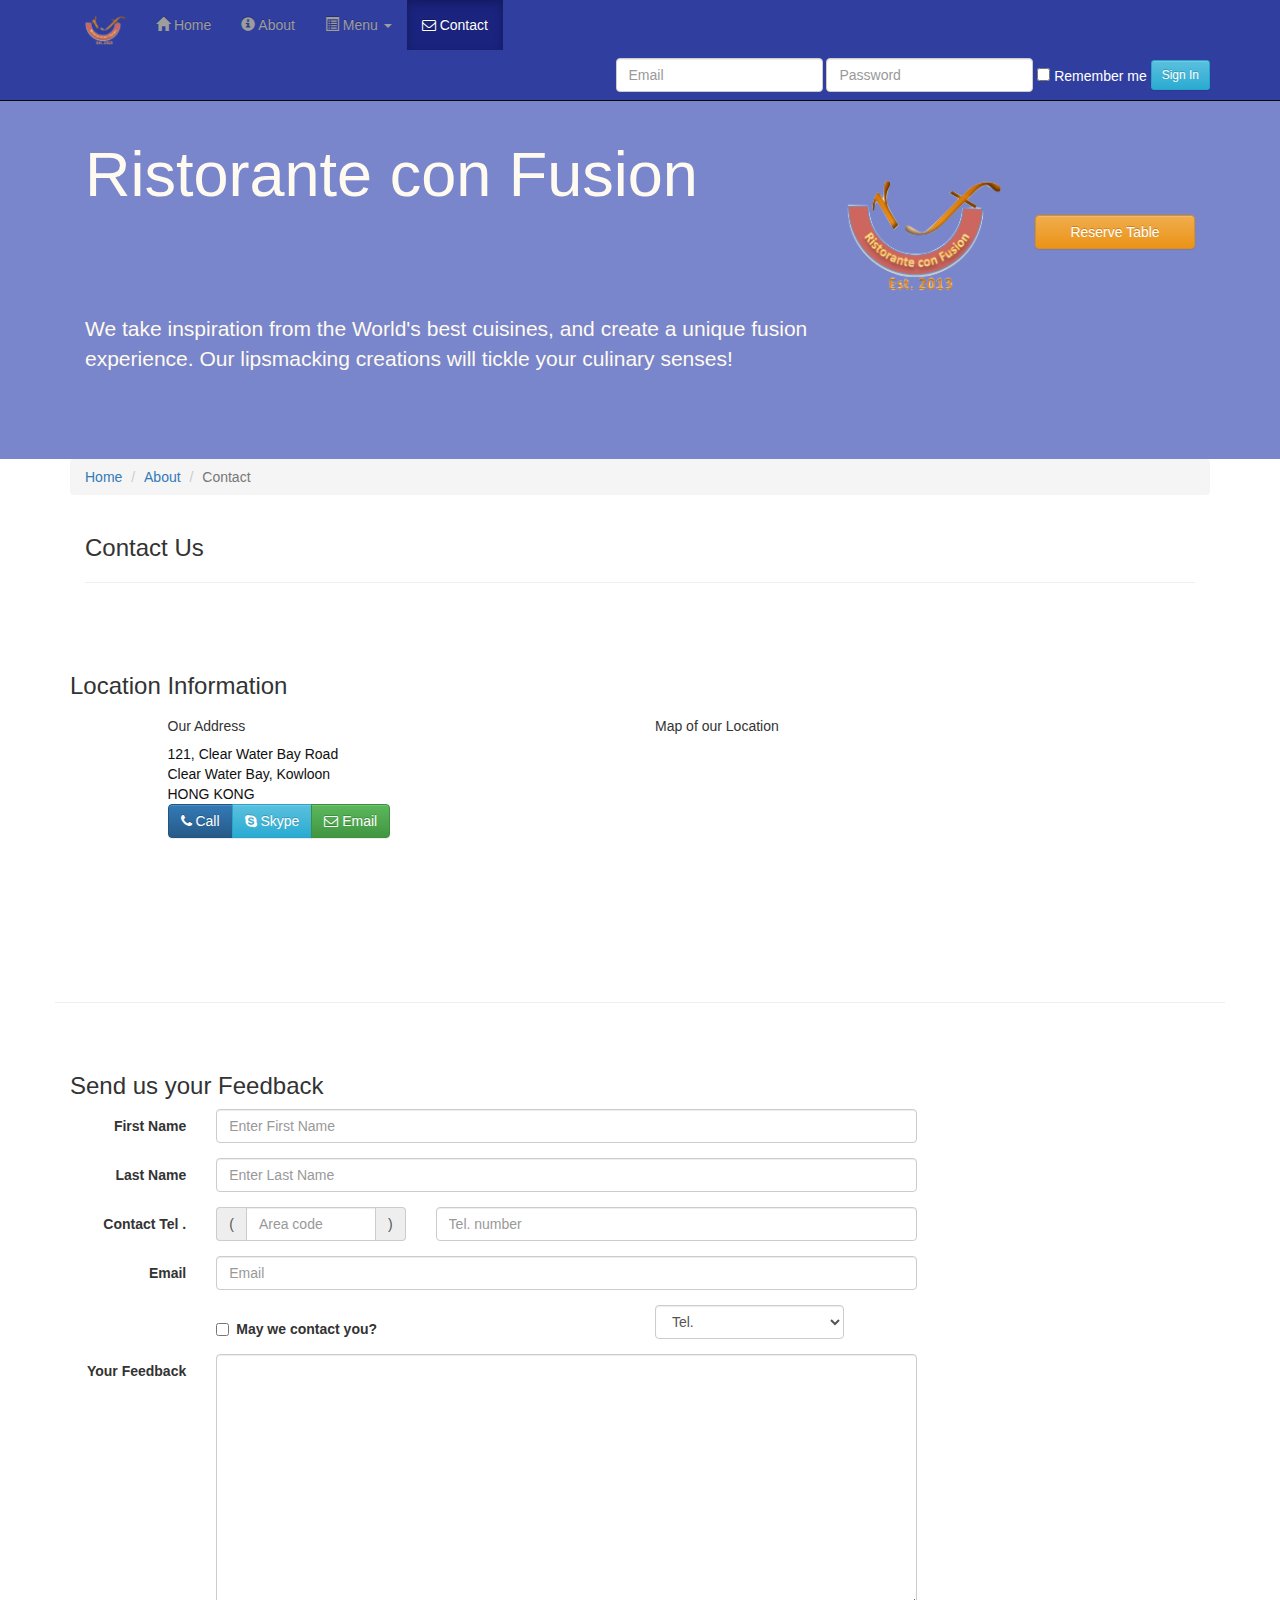
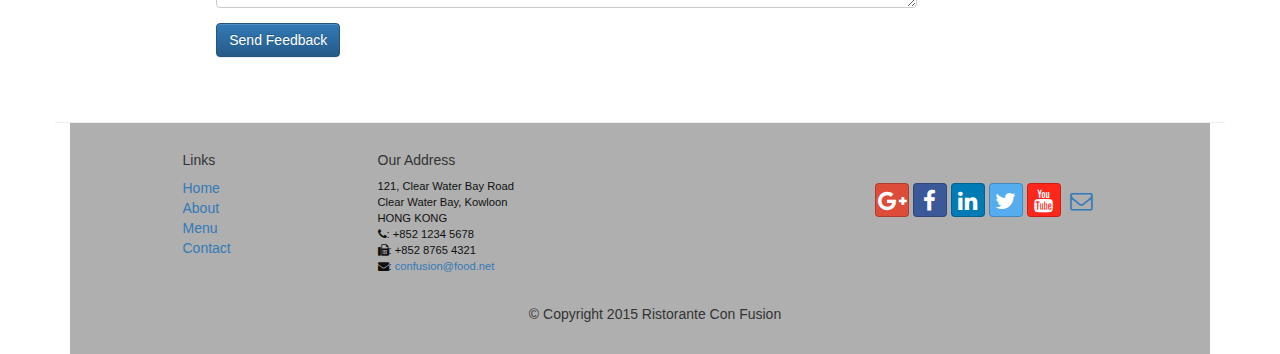
<file: 2/contactus.html>
<!DOCTYPE html>
<html lang="en">

<head>
    <meta charset="utf-8">
    <meta http-equiv="X-UA-Compatible" content="IE=edge">
    <meta name="viewport" content="width=device-width, initial-scale=1">
    <!-- The above 3 meta tags *must* come first in the head; any other head 
         content must come *after* these tags -->
    <title>Ristorante Con Fusion: About Us</title>
    <!-- Bootstrap -->
    <link href="css/bootstrap.min.css" rel="stylesheet">
    <link href="css/bootstrap-theme.min.css" rel="stylesheet">
    <link href="font-awesome-4.6.3/css/font-awesome.min.css" rel="stylesheet">
    <link href="bootstrap-social-gh-pages/bootstrap-social.css" rel="stylesheet">
    <link href="stylesheet.css" rel="stylesheet">

    <!-- HTML5 shim and Respond.js for IE8 support of HTML5 elements and media queries -->
    <!-- WARNING: Respond.js doesn't work if you view the page via file:// -->
    <!--[if lt IE 9]>
    <script src="https://oss.maxcdn.com/html5shiv/3.7.2/html5shiv.min.js"></script>
    <script src="https://oss.maxcdn.com/respond/1.4.2/respond.min.js"></script>
    <![endif]-->
</head>

<body>
<nav class="navbar navbar-inverse navbar-fixed-top" role="navigation">
    <div class="container">
        <div class="col-xs-6">
            <div class="navbar-header">
                <button type="button" class="navbar-toggle collapsed" data-toggle="collapse" data-target="#navbar" aria-expanded="false" aria-controls="navbar">
                    <span class="sr-only">Toggle navigation</span>
                    <span class="icon-bar"></span>
                    <span class="icon-bar"></span>
                    <span class="icon-bar"></span>
                </button>
                <a class="navbar-brand" href="#"><img src="img/logo.png" height=30 width=41></a>
            </div>
            <div id="navbar" class="navbar-collapse collapse">
                <ul class="nav navbar-nav">
                    <li><a href="index.html"><span class="glyphicon glyphicon-home"aria-hidden="true"></span> Home</a></li></li>
                    <li><a href="aboutUs.html"><span class="glyphicon glyphicon-info-sign"aria-hidden="true"></span> About</a></li>
                    <li class="dropdown">
                        <a href="#" class="dropdown-toggle" data-toggle="dropdown" role="button" aria-haspopup="true" aria-expanded="false"><span class="glyphicon glyphicon-list-alt" aria-hidden="true"></span> Menu <span class="caret"></span></a>
                        <ul class="dropdown-menu">
                            <li><a href="#">Appetizers</a></li>
                            <li><a href="#">Main Courses</a></li>
                            <li><a href="#">Desserts</a></li>
                            <li><a href="#">Drinks</a></li>
                            <li role="separator" class="divider"></li>
                            <li class="dropdown-header">Specials</li>
                            <li><a href="#">Lunch Buffet</a></li>
                            <li><a href="#">Weekend Brunch</a></li>
                        </ul>
                    </li>
                    </li>
                    <li class="active"><a href="contactus.html"><span class="fa fa-envelope-o"></span> Contact</a></li>
            </div>
        </div>
        </ul>
        <form class="form-inline navbar-right navbar-form">
            <div class="form-group">
                <input type="email" class="form-control" id="inputEmail" placeholder="Email">
                <input type="password" class="form-control" id="inputPassword" placeholder="Password">
                <div class="checkbox">
                    <label class="fa-inverse"><input type="checkbox"> Remember me</label>
                </div>
                <button type="submit" class="btn btn-info btn-sm">Sign In</button>
            </div>
        </form>
    </div>
</nav>
<header class="jumbotron">
    <!-- Main component for a primary marketing message or call to action -->
    <div class="container">
        <div class="row row-header">
            <div class="col-xs-12 col-sm-8">
                <h1>Ristorante con Fusion</h1>
                <p style="padding:40px;"></p>
                <p>We take inspiration from the World's best cuisines, and create a unique fusion experience. Our lipsmacking creations will tickle your culinary senses!</p>
            </div>
            <div class="col-xs-12 col-sm-2">
                <p style="padding:20px;"></p>
                <img src="img/logo.png" class="img-responsive">
            </div>
            <div class="col-xs-12 col-sm-2">
                <p style="padding:40px;"></p>

                <a type="button" class="btn btn-warning btn-block" href="#reserve">
                    Reserve Table</a>
            </div>
        </div>
    </div>
</header>

<div class="container">
    <div class="row">
        <div class="container">
            <ol class="breadcrumb">
                <li><a href="index.html">Home</a></li>
                <li><a href="aboutUs.html">About</a></li>
                <li class="active">Contact</li>
            </ol>
        <div class="col-xs-12">
            <h3>Contact Us</h3>
            <hr>
        </div>
    </div>

    <div class="row row-content">
        <div class="col-xs-12">
            <h3>Location Information</h3>
        </div>
        <div class="col-xs-12 col-sm-4 col-sm-offset-1">
            <h5>Our Address</h5>
            <address style="font-size: 100%">
                121, Clear Water Bay Road<br>
                Clear Water Bay, Kowloon<br>
                HONG KONG<br>
            </address>
        </div>
        <div class="col-xs-12 col-sm-6 col-sm-offset-1">
            <h5>Map of our Location</h5>
        </div>
        <div class="col-xs-12 col-sm-11 col-sm-offset-1">
            <div class="btn-group" role="group" aria-label="...">
                <a type="button" class="btn btn-primary" href="tel:+85212345678"><i class="fa
                        fa-phone"></i> Call</a>
                <a type="button" class="btn btn-info"><i class="fa fa-skype"></i> Skype</a>
                <a type="button" class="btn btn-success" href="mailto:confusion@food.net"><i
                        class="fa fa-envelope-o"></i> Email</a>
            </div>
        </div>
    </div>

    <div class="row row-content">
        <div class="col-xs-12">
            <h3>Send us your Feedback</h3>
        </div>
        <div class="col-xs-12 col-sm-9">
            <form class="form-horizontal" role="form">
                <div class="form-group">
                    <label for="firstname" class="col-sm-2 control-label">First Name</label>
                    <div class="col-sm-10">
                        <input type="text" class="form-control" id="firstname" name="firstname"
                               placeholder="Enter First Name">
                    </div>
                </div>
                <div class="form-group">
                    <label for="lastname" class="col-sm-2 control-label">Last Name</label>
                    <div class="col-sm-10">
                        <input type="text" class="form-control" id="lastname" name
                                ="lastname" placeholder="Enter Last Name">
                    </div>
                </div>

                <div class="form-group">
                    <label for="telnum" class="col-xs-12 col-sm-2 control-label">Contact Tel
                        .</label>
                    <div class="col-xs-5 col-sm-4 col-md-3">
                        <div class="input-group">
                            <div class="input-group-addon">(</div>
                            <input type="tel" class="form-control" id="areacode" name
                                    ="areacode" placeholder="Area code">
                            <div class="input-group-addon">)</div>
                        </div>
                    </div>
                    <div class="col-xs-7 col-sm-6 col-md-7">
                        <input type="tel" class="form-control" id="telnum" name
                                ="telnum" placeholder="Tel. number">
                    </div>
                </div>
                <div class="form-group">
                    <label for="emailid" class="col-sm-2 control-label">Email</label>
                    <div class="col-sm-10">
                        <input type="email" class="form-control" id="emailid" name="emailid"
                               placeholder="Email">
                    </div>
                </div>
                <div class="form-group">
                    <div class="checkbox col-sm-5 col-sm-offset-2">
                        <label class="checkbox-inline">
                            <input type="checkbox" name="approve" value="">
                            <strong>May we contact you?</strong>
                        </label>
                    </div>
                    <div class="col-sm-3 col-sm-offset-1">
                        <select class="form-control">
                            <option>Tel.</option>
                            <option>Email</option>
                        </select>
                    </div>
                </div>
                <div class="form-group">
                    <label for="feedback" class="col-sm-2 control-label">Your Feedback</label
                    >
                    <div class="col-sm-10">
                           <textarea class="form-control" id="feedback" name="feedback" rows
                                   ="12"></textarea>
                    </div>
                </div>
                <div class="form-group">
                    <div class="col-sm-offset-2 col-sm-10">
                        <button type="submit" class="btn btn-primary">Send Feedback</button>
                    </div>
                </div>




            </form>

        </div>
        <div class="col-xs-12 col-sm-3">
            <p style="padding:20px;"></p>
        </div>
    </div>
</div>
<footer class="row-footer">
    <div class="container">
        <div class="row">
            <div class="col-xs-5 col-xs-offset-1 col-sm-2 col-sm-offset-1">
                <h5>Links</h5>
                <ul class="list-unstyled">
                    <li><a href="index.html">Home</a></li>
                    <li><a href="aboutUs.html">About</a></li>
                    <li><a href="#">Menu</a></li>
                    <li><a href="contactus.html">Contact</a></li>
                </ul>
            </div>
            <div class="col-xs-6 col-sm-5">
                <h5>Our Address</h5>
                <address>
                    121, Clear Water Bay Road<br>
                    Clear Water Bay, Kowloon<br>
                    HONG KONG<br>
                    <i class="fa fa-phone"></i>: +852 1234 5678<br>
                    <i class="fa fa-fax"></i>: +852 8765 4321<br>
                    <i class="fa fa-envelope"></i>:
                    <a href="mailto:confusion@food.net">confusion@food.net</a>
                </address>
            </div>
            <div class="col-xs-12 col-sm-4">
                <div class="nav navbar-nav" style="padding: 40px 10px;">
                    <a class="btn btn-social-icon btn-google" href="http://google.com/+"><i class="fa fa-google-plus"></i></a>
                    <a class="btn btn-social-icon btn-facebook" href="http://www.facebook.com/profile.php?id="><i class="fa fa-facebook"></i></a>
                    <a class="btn btn-social-icon btn-linkedin" href="http://www.linkedin.com/in/"><i class="fa fa-linkedin"></i></a>
                    <a class="btn btn-social-icon btn-twitter" href="http://twitter.com/"><i class="fa fa-twitter"></i></a>
                    <a class="btn btn-social-icon btn-youtube" href="http://youtube.com/"><i class="fa fa-youtube"></i></a>
                    <a class="btn btn-social-icon" href="mailto:"><i class="fa fa-envelope-o"></i></a>
                </div>
            </div>
            <div class="col-xs-12">
                <p style="padding:10px;"></p>
                <p align=center>© Copyright 2015 Ristorante Con Fusion</p>
            </div>
        </div>
    </div>
</footer>
<!-- jQuery (necessary for Bootstrap's JavaScript plugins) -->
<script src="https://ajax.googleapis.com/ajax/libs/jquery/1.11.3/jquery.min.js"></script>
<!-- Include all compiled plugins (below), or include individual files as needed -->
<script src="js/bootstrap.min.js"></script>
</body>
</file>
<file: stylesheet.css>
.row-header{
margin:0px auto;
padding:0px auto;
}
.row-content {
margin:0px auto;
padding: 50px 0px 50px 0px;
border-bottom: 1px ridge;
min-height: 400px;  }
.row-footer {
background-color: #AfAfAf;
margin:0px auto;
padding: 20px 0px 20px 0px;
}
.jumbotron {
padding: 70px 30px 70px 30px;
margin:0px auto;
background: #7986CB;
color:floralwhite;
}
address {
font-size:80%;
margin:0px;
color:#0f0f0f;
}
body{
padding:50px 0px 0px 0px;
z-index:0;
}
.navbar-inverse {
background: #303F9F;
}
.navbar-inverse .navbar-nav > .active > a,
.navbar-inverse .navbar-nav > .active > a:hover,
.navbar-inverse .navbar-nav > .active > a:focus {
color: #fff;
background: #1A237E;
}
.navbar-inverse .navbar-nav > .open > a,
.navbar-inverse .navbar-nav > .open > a:hover,
.navbar-inverse .navbar-nav > .open > a:focus {
color: #fff;
background: #1A237E;
}
.navbar-inverse .navbar-nav .open .dropdown-menu> li> a,
.navbar-inverse .navbar-nav .open .dropdown-menu{
background-color: #303F9F;
color:#eeeeee;
}
.navbar-inverse .navbar-nav .open .dropdown-menu> li> a:hover{
color:#000000;
}
.btn-youtube{color:#fff;background-color:#FF261B;border-color:rgba(0,0,0,0.2)}.btn-youtube:hover,.btn-youtube:focus,.btn-youtube:active,.btn-youtube.active,.open .dropdown-toggle.btn-youtube{color:#fff;background-color:#E62117;border-color:rgba(0,0,0,0.2)}
.btn-youtube:active,.btn-youtube.active,.open .dropdown-toggle.btn-youtube{background-image:none}
.btn-youtube.disabled,.btn-youtube[disabled],fieldset[disabled] .btn-youtube,.btn-youtube.disabled:hover,.btn-youtube[disabled]:hover,fieldset[disabled] .btn-youtube:hover,.btn-youtube.disabled:focus,.btn-youtube[disabled]:focus,fieldset[disabled] .btn-youtube:focus,.btn-youtube.disabled:active,.btn-youtube[disabled]:active,fieldset[disabled] .btn-youtube:active,.btn-youtube.disabled.active,.btn-youtube[disabled].active,fieldset[disabled] .btn-youtube.active{background-color:#3b5998;border-color:rgba(0,0,0,0.2)}
</file>
<file: 2/stylesheet.css>
.row-header{
margin:0px auto;
padding:0px auto;
}
.row-content {
margin:0px auto;
padding: 50px 0px 50px 0px;
border-bottom: 1px ridge;
min-height: 400px;  }
.row-footer {
background-color: #AfAfAf;
margin:0px auto;
padding: 20px 0px 20px 0px;
}
.jumbotron {
padding: 70px 30px 70px 30px;
margin:0px auto;
background: #7986CB;
color:floralwhite;
}
address {
font-size:80%;
margin:0px;
color:#0f0f0f;
}
body{
padding:50px 0px 0px 0px;
z-index:0;
}
.navbar-inverse {
background: #303F9F;
}
.navbar-inverse .navbar-nav > .active > a,
.navbar-inverse .navbar-nav > .active > a:hover,
.navbar-inverse .navbar-nav > .active > a:focus {
color: #fff;
background: #1A237E;
}
.navbar-inverse .navbar-nav > .open > a,
.navbar-inverse .navbar-nav > .open > a:hover,
.navbar-inverse .navbar-nav > .open > a:focus {
color: #fff;
background: #1A237E;
}
.navbar-inverse .navbar-nav .open .dropdown-menu> li> a,
.navbar-inverse .navbar-nav .open .dropdown-menu{
background-color: #303F9F;
color:#eeeeee;
}
.navbar-inverse .navbar-nav .open .dropdown-menu> li> a:hover{
color:#000000;
}
.btn-youtube{color:#fff;background-color:#FF261B;border-color:rgba(0,0,0,0.2)}.btn-youtube:hover,.btn-youtube:focus,.btn-youtube:active,.btn-youtube.active,.open .dropdown-toggle.btn-youtube{color:#fff;background-color:#E62117;border-color:rgba(0,0,0,0.2)}
.btn-youtube:active,.btn-youtube.active,.open .dropdown-toggle.btn-youtube{background-image:none}
.btn-youtube.disabled,.btn-youtube[disabled],fieldset[disabled] .btn-youtube,.btn-youtube.disabled:hover,.btn-youtube[disabled]:hover,fieldset[disabled] .btn-youtube:hover,.btn-youtube.disabled:focus,.btn-youtube[disabled]:focus,fieldset[disabled] .btn-youtube:focus,.btn-youtube.disabled:active,.btn-youtube[disabled]:active,fieldset[disabled] .btn-youtube:active,.btn-youtube.disabled.active,.btn-youtube[disabled].active,fieldset[disabled] .btn-youtube.active{background-color:#3b5998;border-color:rgba(0,0,0,0.2)}
</file>
<file: 3/stylesheet.css>
.row-header{
margin:0px auto;
padding:0px auto;
}
.row-content {
margin:0px auto;
padding: 50px 0px 50px 0px;
border-bottom: 1px ridge;
min-height: 400px;  }
.row-footer {
background-color: #AfAfAf;
margin:0px auto;
padding: 20px 0px 20px 0px;
}
.jumbotron {
padding: 70px 30px 70px 30px;
margin:0px auto;
background: #7986CB;
color:floralwhite;
}
address {
font-size:80%;
margin:0px;
color:#0f0f0f;
}
body{
padding:50px 0px 0px 0px;
z-index:0;
}
.navbar-inverse {
background: #303F9F;
}
.navbar-inverse .navbar-nav > .active > a,
.navbar-inverse .navbar-nav > .active > a:hover,
.navbar-inverse .navbar-nav > .active > a:focus {
color: #fff;
background: #1A237E;
}
.navbar-inverse .navbar-nav > .open > a,
.navbar-inverse .navbar-nav > .open > a:hover,
.navbar-inverse .navbar-nav > .open > a:focus {
color: #fff;
background: #1A237E;
}
.navbar-inverse .navbar-nav .open .dropdown-menu> li> a,
.navbar-inverse .navbar-nav .open .dropdown-menu{
background-color: #303F9F;
color:#eeeeee;
}
.navbar-inverse .navbar-nav .open .dropdown-menu> li> a:hover{
color:#000000;
}
.btn-youtube{color:#fff;background-color:#FF261B;border-color:rgba(0,0,0,0.2)}.btn-youtube:hover,.btn-youtube:focus,.btn-youtube:active,.btn-youtube.active,.open .dropdown-toggle.btn-youtube{color:#fff;background-color:#E62117;border-color:rgba(0,0,0,0.2)}
.btn-youtube:active,.btn-youtube.active,.open .dropdown-toggle.btn-youtube{background-image:none}
.btn-youtube.disabled,.btn-youtube[disabled],fieldset[disabled] .btn-youtube,.btn-youtube.disabled:hover,.btn-youtube[disabled]:hover,fieldset[disabled] .btn-youtube:hover,.btn-youtube.disabled:focus,.btn-youtube[disabled]:focus,fieldset[disabled] .btn-youtube:focus,.btn-youtube.disabled:active,.btn-youtube[disabled]:active,fieldset[disabled] .btn-youtube:active,.btn-youtube.disabled.active,.btn-youtube[disabled].active,fieldset[disabled] .btn-youtube.active{background-color:#3b5998;border-color:rgba(0,0,0,0.2)}



.tab-content {
    border-left: 1px solid #ddd;
    border-right: 1px solid #ddd;
    border-bottom: 1px solid #ddd;
    padding: 10px;
}
.affix {
    top:100px;
}
.carousel {
    background:#1A237E;
}
.carousel .item {
    height: 300px;
}
.item img {
    position: absolute;
    top: 0;
    left: 0;
    min-height: 300px;
}
</file>
<file: 4/css/mystyles-old.css>
.row-header {
  margin: 0px auto;
  padding: 0px 0px;
}
.row-content {
  margin: 0px auto;
  padding: 50px 0px;
  border-bottom: 1px ridge;
  min-height: 400px;
}
.row-footer {
  margin: 0px auto;
  padding: 20px 0px;
  background-color: #AfAfAf;
}
.jumbotron {
  margin: 0px auto;
  padding: 70px 30px;
  background: #7986CB;
  color: floralwhite;
}
.carousel {
  background: #1a237e;
}
.carousel .item {
  height: 300px;
}
.carousel .item img {
  left: 0;
  min-height: 300px;
  position: absolute;
  top: 0;
}
.navbar-inverse {
  background: #303f9f;
  color: #ffffff;
}
.navbar-inverse .navbar-nav > .active > a {
  background: #1a237e;
  color: #ffffff;
}
.navbar-inverse .navbar-nav > .active > a:hover {
  background: #1a237e;
  color: #ffffff;
}
.navbar-inverse .navbar-nav > .active > a:focus {
  background: #1a237e;
  color: #ffffff;
}
.navbar-inverse .navbar-nav > .open > a {
  background: #1a237e;
  color: #ffffff;
}
.navbar-inverse .navbar-nav > .open > a:hover {
  background: #1a237e;
  color: #ffffff;
}
.navbar-inverse .navbar-nav > .open > a:focus {
  background: #1a237e;
  color: #ffffff;
}
.navbar-inverse .navbar-nav .open .dropdown-menu > li > a {
  background-color: #303f9f;
  color: #eeeeee;
}
.navbar-inverse .navbar-nav .open .dropdown-menu > li > a:hover {
  color: #000000;
}
.navbar-inverse .navbar-nav .open .dropdown-menu {
  background-color: #303f9f;
  color: #eeeeee;
}
26 address {
  color: #0f0f0f;
  font-size: 80%;
  margin: 0px;
}
body {
  align: center;
  padding: 50px 0px 0px 0px;
  z-index: 0;
}
.tab-content {
  border-bottom: 1px solid #dddddd;
  border-left: 1px solid #dddddd;
  border-right: 1px solid #dddddd;
  padding: 10px;
}
.affix {
  top: 100px;
}
#carouselButtons {
  bottom: 0px;
  position: absolute;
  right: 0px;
}
.navbar-inverse {
  background: #303F9F;
}
.navbar-inverse .navbar-nav > .active > a,
.navbar-inverse .navbar-nav > .active > a:hover,
.navbar-inverse .navbar-nav > .active > a:focus {
  color: #fff;
  background: #1A237E;
}
.navbar-inverse .navbar-nav > .open > a,
.navbar-inverse .navbar-nav > .open > a:hover,
.navbar-inverse .navbar-nav > .open > a:focus {
  color: #fff;
  background: #1A237E;
}
.navbar-inverse .navbar-nav .open .dropdown-menu > li > a,
.navbar-inverse .navbar-nav .open .dropdown-menu {
  background-color: #303F9F;
  color: #eeeeee;
}
.navbar-inverse .navbar-nav .open .dropdown-menu > li > a:hover {
  color: #000000;
}
.btn-youtube {
  color: #fff;
  background-color: #FF261B;
  border-color: rgba(0, 0, 0, 0.2);
}
.btn-youtube:hover,
.btn-youtube:focus,
.btn-youtube:active,
.btn-youtube.active,
.open .dropdown-toggle.btn-youtube {
  color: #fff;
  background-color: #E62117;
  border-color: rgba(0, 0, 0, 0.2);
}
.btn-youtube:active,
.btn-youtube.active,
.open .dropdown-toggle.btn-youtube {
  background-image: none;
}
.btn-youtube.disabled,
.btn-youtube[disabled],
fieldset[disabled] .btn-youtube,
.btn-youtube.disabled:hover,
.btn-youtube[disabled]:hover,
fieldset[disabled] .btn-youtube:hover,
.btn-youtube.disabled:focus,
.btn-youtube[disabled]:focus,
fieldset[disabled] .btn-youtube:focus,
.btn-youtube.disabled:active,
.btn-youtube[disabled]:active,
fieldset[disabled] .btn-youtube:active,
.btn-youtube.disabled.active,
.btn-youtube[disabled].active,
fieldset[disabled] .btn-youtube.active {
  background-color: #3b5998;
  border-color: rgba(0, 0, 0, 0.2);
}
</file>
<file: bootstrap-social-gh-pages/assets/css/docs.css>
body{font-weight:300;-webkit-font-smoothing:antialiased}
h2{text-align:center;font-weight:300}
.btn-social-icon{margin-bottom:4px}
.jumbotron{position:relative;font-size:16px;color:#fff;color:rgba(255,255,255,0.75);text-align:center;border-radius:0;padding-bottom:80px;background-image:-webkit-linear-gradient(left, #720e9e 0, #dd4b39 100%);background-image:-o-linear-gradient(left, #720e9e 0, #dd4b39 100%);background-image:linear-gradient(to right, #720e9e 0, #dd4b39 100%);background-repeat:repeat-x;filter:progid:DXImageTransform.Microsoft.gradient(startColorstr='#ff720e9e', endColorstr='#ffdd4b39', GradientType=1)}.jumbotron h1{margin-bottom:15px;font-weight:300;letter-spacing:-1px;color:#fff}
.jumbotron iframe{width:100px !important;height:20px !important;border:none;overflow:hidden;margin:2px}
.jumbotron p a,.jumbotron .jumbotron-links a{font-weight:500;color:#fff}
.jumbotron .jumbotron-links{margin-top:15px;margin-bottom:0;padding-left:0;list-style:none;font-size:14px}.jumbotron .jumbotron-links li{display:inline}
.jumbotron .jumbotron-links li+li{margin-left:20px}
.jumbotron .bottom{position:absolute;bottom:0;left:0;right:0;padding:18px;background-color:rgba(0,0,0,0.2)}
.btn-outline{margin-top:15px;margin-bottom:15px;padding:18px 24px;font-size:inherit;font-weight:500;color:#fff;background-color:transparent;border-color:#fff;border-color:rgba(255,255,255,0.5);transition:all .1s ease-in-out}.btn-outline:hover,.btn-outline:active{color:#720e9e;background-color:#fff;border-color:#fff}
.how-to{padding:20px}.how-to h2{text-align:center}
.how-to li{font-size:21px;line-height:1.7;margin-top:20px}.how-to li p{font-size:16px;color:#555}
.how-to code{font-size:85%;word-wrap:break-word;white-space:normal}
footer{text-align:center;opacity:.8;padding:50px;background-image:-webkit-linear-gradient(left, #dd4b39 0, #720e9e 100%);background-image:-o-linear-gradient(left, #dd4b39 0, #720e9e 100%);background-image:linear-gradient(to right, #dd4b39 0, #720e9e 100%);background-repeat:repeat-x;filter:progid:DXImageTransform.Microsoft.gradient(startColorstr='#ffdd4b39', endColorstr='#ff720e9e', GradientType=1)}footer a{color:#fff}footer a:hover{color:#fff}
.links{margin:0;list-style:none;padding-left:0}.links li{display:inline;padding:0 10px}
.social-class .social-hex{font-family:Monaco,Menlo,Consolas,"Courier New",monospace;font-size:10px;opacity:.3;float:right}
.social-class li{margin-bottom:4px}.social-class li:hover .social-hex{opacity:1}
.social-class li:hover code{background-color:#e8e8ee}
.social-class code{cursor:default}
</file>
